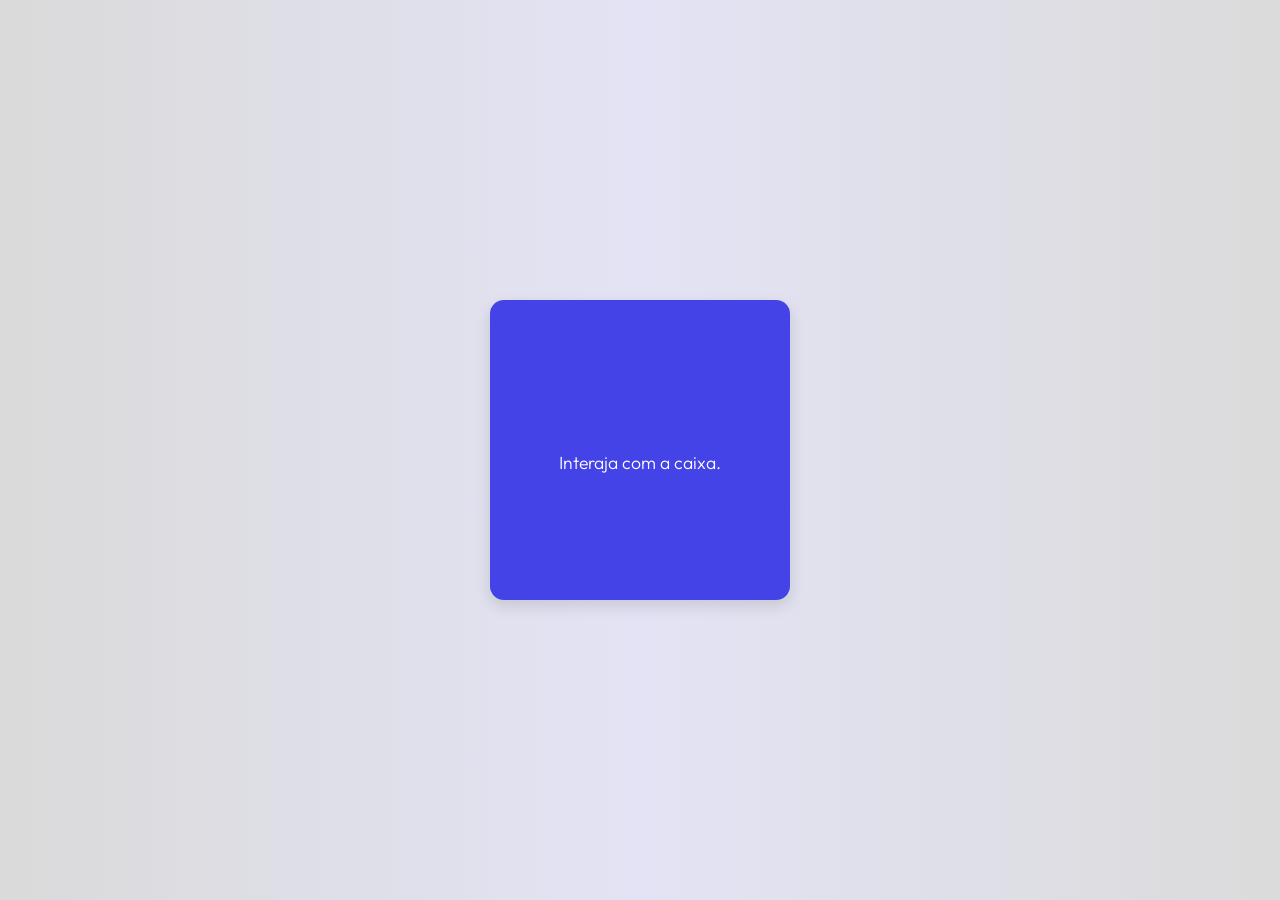
<file: aula-11-04/index.html>
<!DOCTYPE html>
<html lang="pt-br">
<head>
    <!-- Metas -->
    <meta charset="UTF-8">
    <meta http-equiv="X-UA-Compatible" content="IE=edge">
    <meta name="viewport" content="width=device-width, initial-scale=1.0">
    
    <!-- General -->
    <title>Events JavaScript</title>
    <link rel="stylesheet" href="style.css">
</head>
<body>
    <div>
        <p>Interaja com a caixa.</p>
    </div>


    <script>

        const div = document.querySelector('div');

        // Click Event
        const click = () => div.innerHTML = "<p>Você clicou.</p>";
        div.onclick = () => click();
        
        // Mouse Enter Event
        const mouseenter = () => {
            div.innerHTML = "<p>O mouse está dentro.</p>";
            div.style.backgroundColor = "green"
        };
        div.onmouseenter = () => mouseenter();

        // Mouse Out Event
        const mouseout = () => {
            div.innerHTML = "<p>O mouse está fora.</p>";
            div.style.backgroundColor = "rgb(67, 67, 231)"
        };
        div.onmouseout = () => mouseout();

    </script>
</body>
</html>
</file>
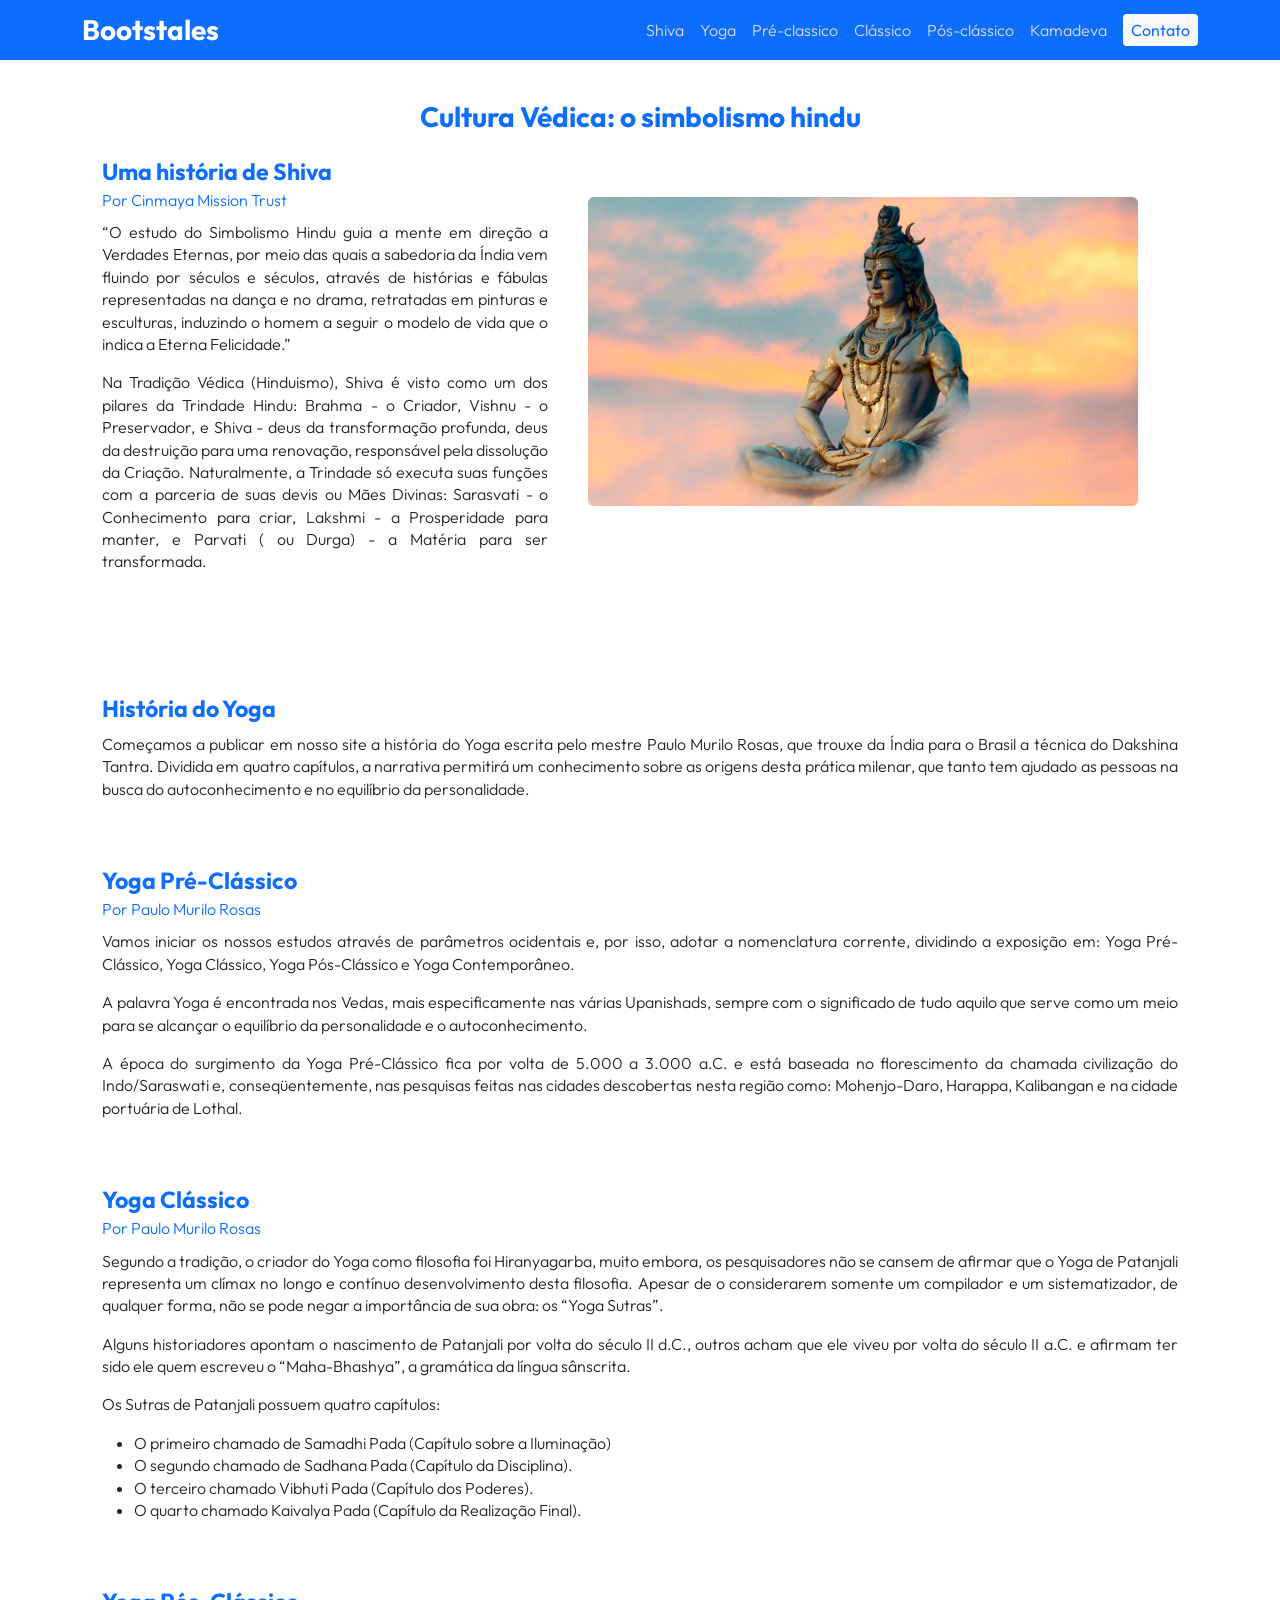
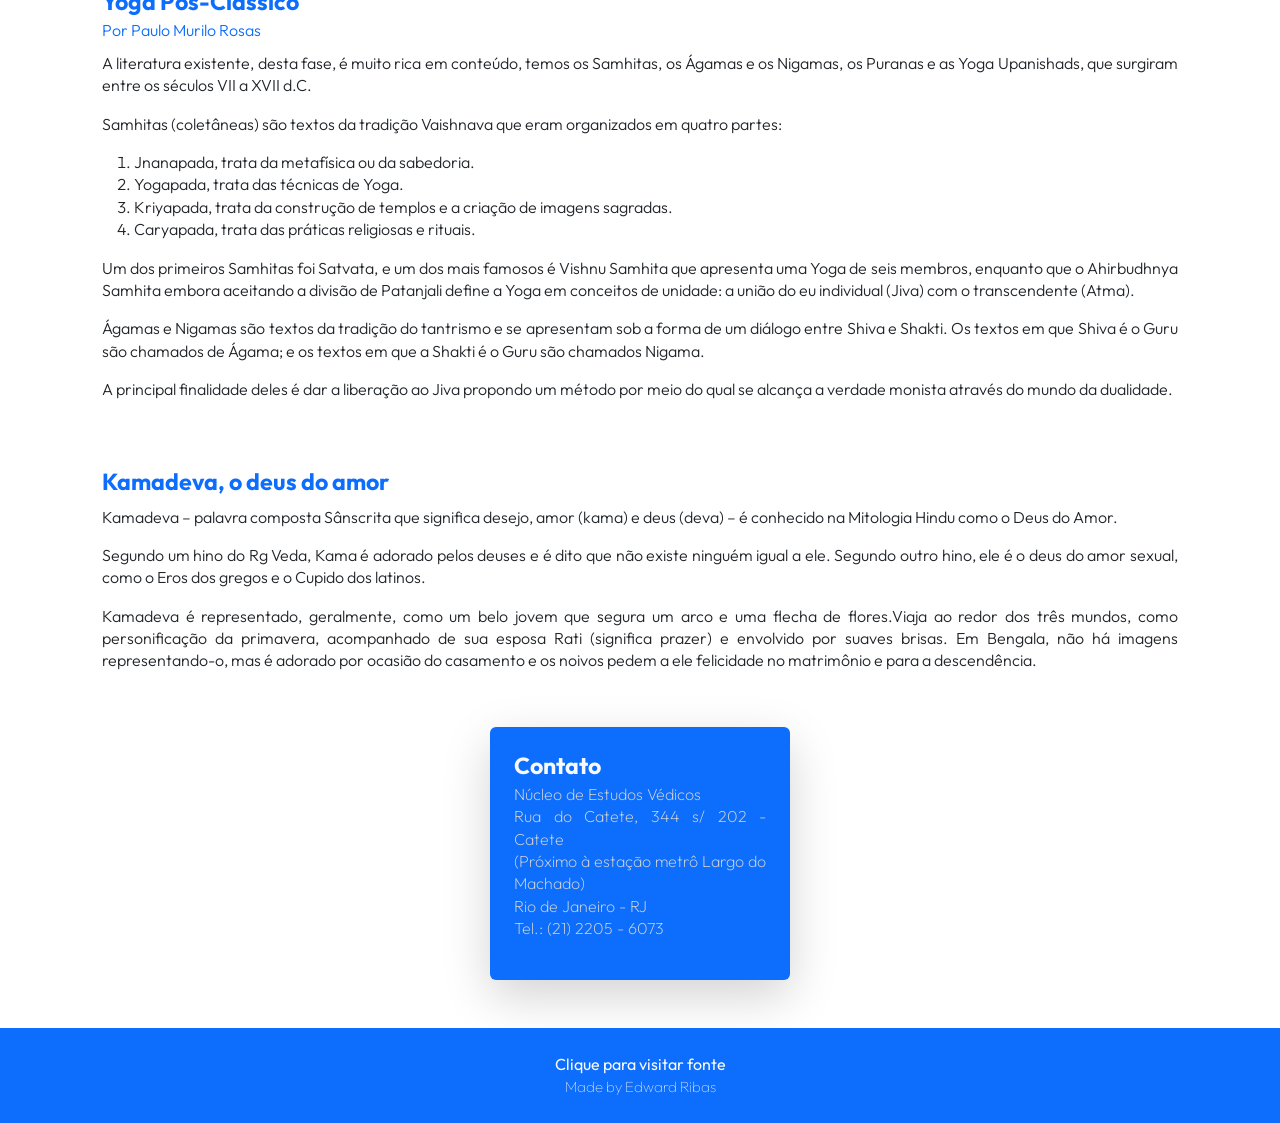
<file: 1-bimestre/bootstales/index.html>
<!DOCTYPE html>
<html lang="pt-br">
<head>
    <!-- Metas -->
    <meta charset="UTF-8">
    <meta http-equiv="X-UA-Compatible" content="IE=edge">
    <meta name="viewport" content="width=device-width, initial-scale=1.0">

    <!-- Links, Bootstrap and Title -->
    <link href="https://cdn.jsdelivr.net/npm/bootstrap@5.1.3/dist/css/bootstrap.min.css" rel="stylesheet" integrity="sha384-1BmE4kWBq78iYhFldvKuhfTAU6auU8tT94WrHftjDbrCEXSU1oBoqyl2QvZ6jIW3" crossorigin="anonymous">
    <link rel="stylesheet" href="assets/styles.css">
    <link rel="shortcut icon" href="assets/logo.png">
    <title>Bootstales - Yoga</title>
</head>
<body>
    <!-- Navbar -->
    <nav class="navbar fixed-top w-100 navbar-expand-lg navbar-dark bg-primary p-1">
        <div class="container">

            <a href="#" class="navbar-brand fw-bolder fs-3 text-white">Bootstales</a>
    
            <button class="navbar-toggler" type="button" data-bs-toggle="collapse" data-bs-target="#navContent" aria-controls="navContent" aria-expanded="false" aria-label="Toggle navigation">
                <span class="navbar-toggler-icon"></span>
            </button>
    
            <div class="collapse navbar-collapse justify-content-end align-items-center" id="navContent">
                <ul class="navbar-nav d-flex align-items-center gap-3">
                    <li class="nav-item">
                        <a href="#shiva" class="nav-link text-center m-0 p-0">Shiva</a>
                    </li>
                    <li class="nav-item">
                        <a href="#yoga" class="nav-link text-center m-0 p-0">Yoga</a>
                    </li>
                    <li class="nav-item">
                        <a href="#pre-yoga" class="nav-link text-center m-0 p-0">Pré-classico</a>
                    </li>
                    <li class="nav-item">
                        <a href="#classic-yoga" class="nav-link text-center m-0 p-0">Clássico</a>
                    </li>
                    <li class="nav-item">
                        <a href="#pos-yoga" class="nav-link text-center m-0 p-0">Pós-clássico</a>
                    </li>
                    <li class="nav-item">
                        <a href="#kamadeva" class="nav-link text-center m-0 p-0">Kamadeva</a>
                    </li>
                    <li class="nav-item">
                        <a href="#contact" class="contact-btn nav-link text-center btn bg-light text-primary fw-normal py-1 px-2">Contato</a>
                    </li>
                </ul>
            </div>
        </div>
    </nav>


    <div class="container-fluid hero">
        <div class="container">
            <h1 id="main-title" class="fw-bolder fs-3 text-center">Cultura Védica: o simbolismo hindu</h1>
            <!-- Uma história de Shiva -->
            <section id="shiva">
                <img src="assets/shiva.jpeg" class="shadow-md rounded" alt="Estátua de Shiva">
                <div class="title">
                    <h2>Uma história de Shiva</h2>
                    <p>Por Cinmaya Mission Trust</p>
                </div>
                <p>“O estudo do Simbolismo Hindu guia a mente em direção a Verdades Eternas, por meio das quais a sabedoria da Índia vem fluindo por séculos e séculos, através de histórias e fábulas representadas na dança e no drama, retratadas em pinturas e esculturas, induzindo o homem a seguir o modelo de vida que o indica a Eterna Felicidade.”</p>
                <p>Na Tradição Védica (Hinduismo), Shiva é visto como um dos pilares da Trindade Hindu: Brahma - o Criador, Vishnu - o Preservador, e Shiva - deus da transformação profunda, deus da destruição para uma renovação, responsável pela dissolução da Criação. Naturalmente, a Trindade só executa suas funções com a parceria de suas devis ou Mães Divinas: Sarasvati - o Conhecimento para criar, Lakshmi - a Prosperidade para manter, e Parvati ( ou Durga) - a Matéria para ser transformada.</p>
            </section>
        </div>
    </div>
    
    <div class="container">
        <!-- História do Yoga -->

        <section id="yoga">
            <div class="title">
                <h2>História do Yoga</h2>
            </div>
            <p>Começamos a publicar em nosso site a história do Yoga escrita pelo mestre Paulo Murilo Rosas, que trouxe da Índia para o Brasil a técnica do Dakshina Tantra. Dividida em quatro capítulos, a narrativa permitirá um conhecimento sobre as origens desta prática milenar, que tanto tem ajudado as pessoas na busca do autoconhecimento e no equilíbrio da personalidade. </p>
        </section>
        
        <!-- Yoga Pré-clássico -->
        <section id="pre-yoga">
            <div class="title">
                <h2>Yoga Pré-Clássico</h2>
                <p>Por Paulo Murilo Rosas</p>
            </div>
            <p>Vamos iniciar os nossos estudos através de parâmetros ocidentais e, por isso, adotar a nomenclatura corrente, dividindo a exposição em: Yoga Pré-Clássico, Yoga Clássico, Yoga Pós-Clássico e Yoga Contemporâneo.</p>
            <p>A palavra Yoga é encontrada nos Vedas, mais especificamente nas várias Upanishads, sempre com o significado de tudo aquilo que serve como um meio para se alcançar o equilíbrio da personalidade e o autoconhecimento.</p>
            <p>A época do surgimento da Yoga Pré-Clássico fica por volta de 5.000 a 3.000 a.C. e está baseada no florescimento da chamada civilização do Indo/Saraswati e, conseqüentemente, nas pesquisas feitas nas cidades descobertas nesta região como: Mohenjo-Daro, Harappa, Kalibangan e na cidade portuária de Lothal.</p>
            
        </section>
        
        <!-- Yoga Clássico -->
        <section id="classic-yoga">
            <div class="title">
                <h2>Yoga Clássico</h2>
                <p>Por Paulo Murilo Rosas</p>
            </div>
            <p>Segundo a tradição, o criador do Yoga como filosofia foi Hiranyagarba, muito embora, os pesquisadores não se cansem de afirmar que o Yoga de Patanjali representa um clímax no longo e contínuo desenvolvimento desta filosofia. Apesar de o considerarem somente um compilador e um sistematizador, de qualquer forma, não se pode negar a importância de sua obra: os “Yoga Sutras”. </p>
            <p>Alguns historiadores apontam o nascimento de Patanjali por volta do século II d.C., outros acham que ele viveu por volta do século II a.C. e afirmam ter sido ele quem escreveu o “Maha-Bhashya”, a gramática da língua sânscrita.</p>
            <p>Os Sutras de Patanjali possuem quatro capítulos:</p>

            <ul>
                <li>O primeiro chamado de Samadhi Pada (Capítulo sobre a Iluminação)</li>
                <li>O segundo chamado de Sadhana Pada (Capítulo da Disciplina).</li>
                <li>O terceiro chamado Vibhuti Pada (Capítulo dos Poderes).</li>
                <li>O quarto chamado Kaivalya Pada (Capítulo da Realização Final).</li>
            </ul>
        </section>
        
        <!-- Yoga Pós-clássico -->
        <section id="pos-yoga">
            <div class="title">
                <h2>Yoga Pós-Clássico</h2>
                <p>Por Paulo Murilo Rosas</p>
            </div>
            <p>A literatura existente, desta fase, é muito rica em conteúdo, temos os Samhitas, os Ágamas e os Nigamas, os Puranas e as Yoga Upanishads, que surgiram entre os séculos VII a XVII d.C.</p>
            <p>Samhitas (coletâneas) são textos da tradição Vaishnava que eram organizados em quatro partes:</p>
            
            <ol>
                <li>Jnanapada, trata da metafísica ou da sabedoria.</li>
                <li>Yogapada, trata das técnicas de Yoga.</li>
                <li>Kriyapada, trata da construção de templos e a criação de imagens sagradas.</li>
                <li>Caryapada, trata das práticas religiosas e rituais.</li>
            </ol>

            <p>Um dos primeiros Samhitas foi Satvata, e um dos mais famosos é Vishnu Samhita que apresenta uma Yoga de seis membros, enquanto que o Ahirbudhnya Samhita embora aceitando a divisão de Patanjali define a Yoga em conceitos de unidade: a união do eu individual (Jiva) com o transcendente (Atma). </p>
            <p>Ágamas e Nigamas são textos da tradição do tantrismo e se apresentam sob a forma de um diálogo entre Shiva e Shakti. Os textos em que Shiva é o Guru são chamados de Ágama; e os textos em que a Shakti é o Guru são chamados Nigama.</p>
            <p>A principal finalidade deles é dar a liberação ao Jiva propondo um método por meio do qual se alcança a verdade monista através do mundo da dualidade. </p>
        </section>
        
        <!-- KAMADEVA, o deus do amor -->
        <section id="kamadeva" class="mb-5">
            <div class="title">
                <h2>Kamadeva, o deus do amor</h2>
            </div>
            <p>Kamadeva – palavra composta Sânscrita que significa desejo, amor (kama) e deus (deva) – é conhecido na Mitologia Hindu como o Deus do Amor.</p>
            <p>Segundo um hino do Rg Veda, Kama é adorado pelos deuses e é dito que não existe ninguém igual a ele. Segundo outro hino, ele é o deus do amor sexual, como o Eros dos gregos e o Cupido dos latinos.</p>
            <p>Kamadeva é representado, geralmente, como um belo jovem que segura um arco e uma flecha de flores.Viaja ao redor dos três mundos, como personificação da primavera, acompanhado de sua esposa Rati (significa prazer) e envolvido por suaves brisas. Em Bengala, não há imagens representando-o, mas é adorado por ocasião do casamento e os noivos pedem a ele felicidade no matrimônio e para a descendência.</p>
        </section>
        
        <!-- Contato -->
        <section id="contact" class="p-4 h-25 rounded shadow-lg bg-primary mx-auto my-4">
            <h2 class="text-light">Contato</h2>
            <address class="text-light text-start fw-lighter fs-6">
                <p class="p-0 m-0">Núcleo de Estudos Védicos</p>
                <p class="p-0 m-0">Rua do Catete, 344 s/ 202 - Catete</p>
                <p class="p-0 m-0">(Próximo à estação metrô Largo do Machado)</p>
                <p class="p-0 m-0">Rio de Janeiro - RJ</p>
                <p class="p-0 m-0">Tel.: (21) 2205 - 6073</p>
            </address>
            
        </section>
        
    </div>

    <footer class="bg-primary p-4 text-light text-center mt-5">
        <a href="http://www.ioga.org.br" target="_blank" class="link-light fw-normal fs-6">Clique para visitar fonte</a>
        <a href="https://edwardribas.github.io" target="_blank" class="d-block link-light fw-lighter">Made by Edward Ribas</a>
    </footer>


    <script src="https://cdn.jsdelivr.net/npm/bootstrap@5.1.3/dist/js/bootstrap.bundle.min.js" integrity="sha384-ka7Sk0Gln4gmtz2MlQnikT1wXgYsOg+OMhuP+IlRH9sENBO0LRn5q+8nbTov4+1p" crossorigin="anonymous"></script>
</body>
</html>
</file>
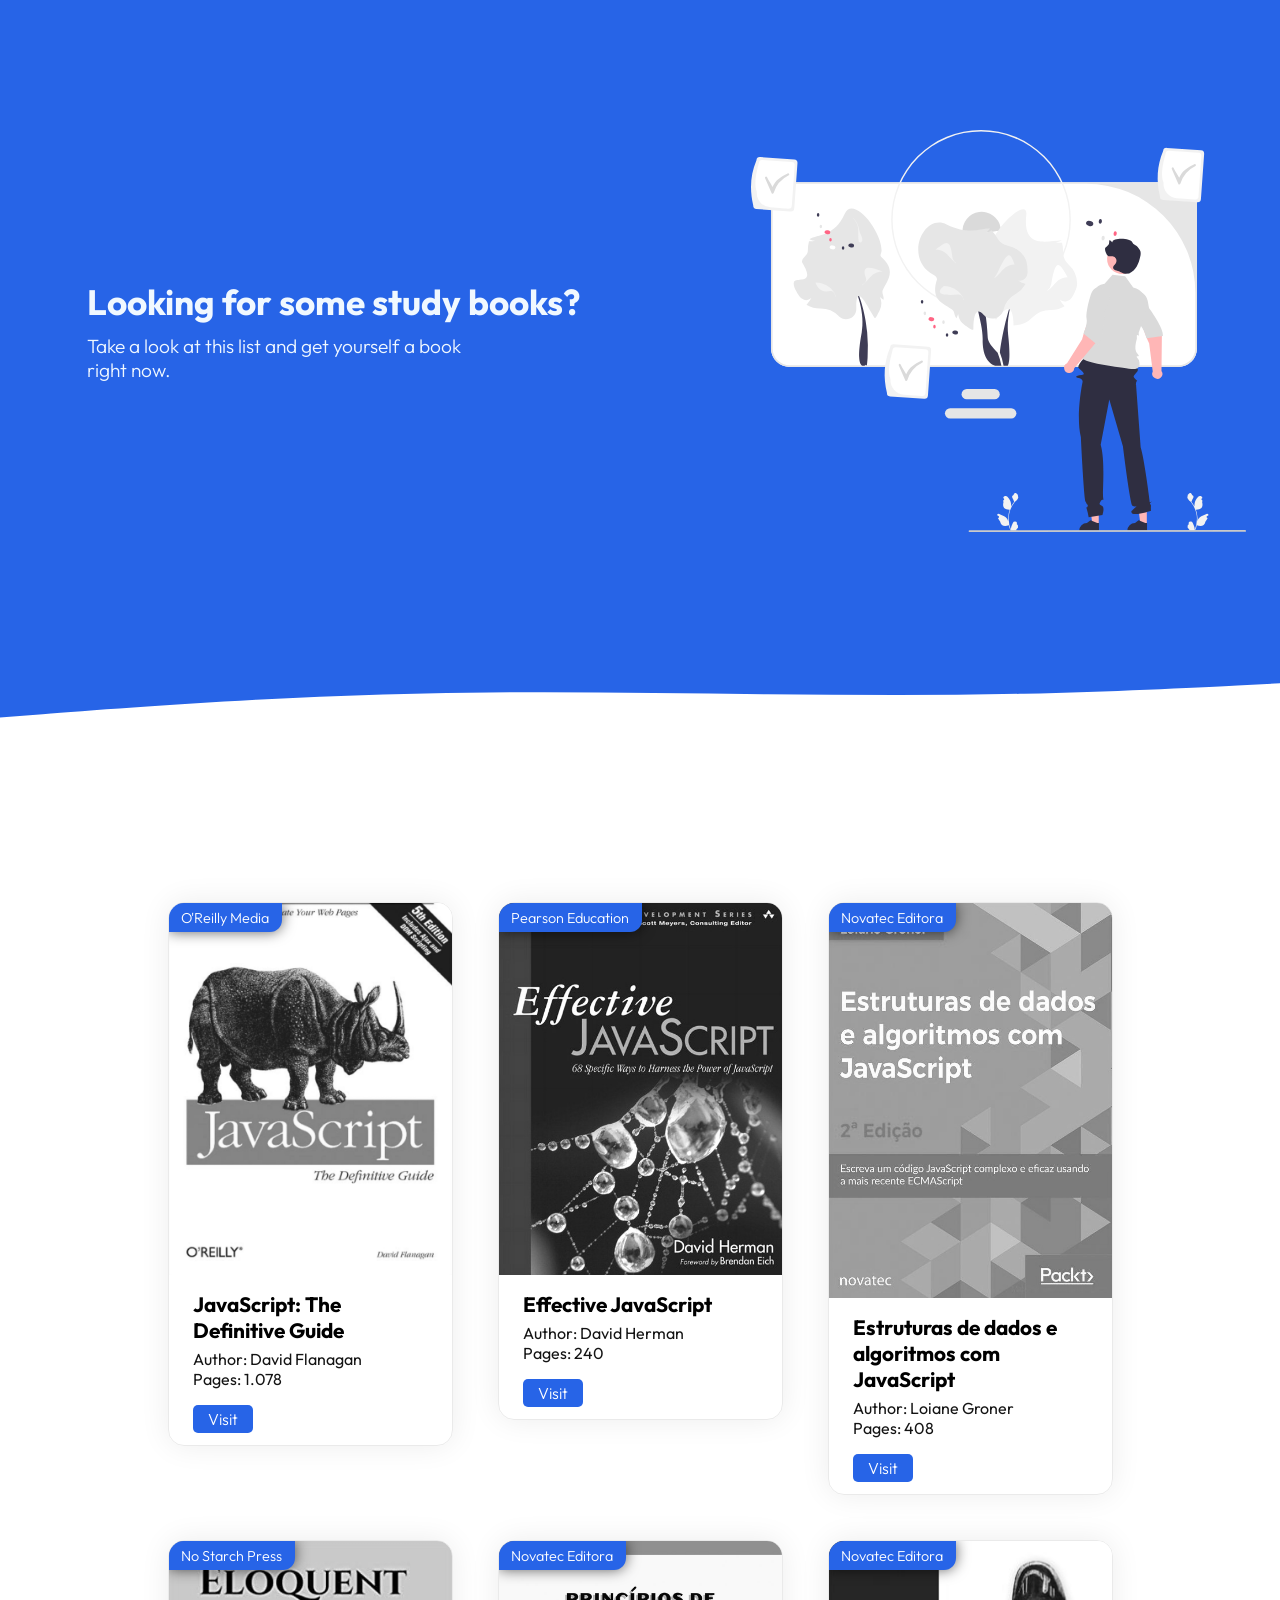
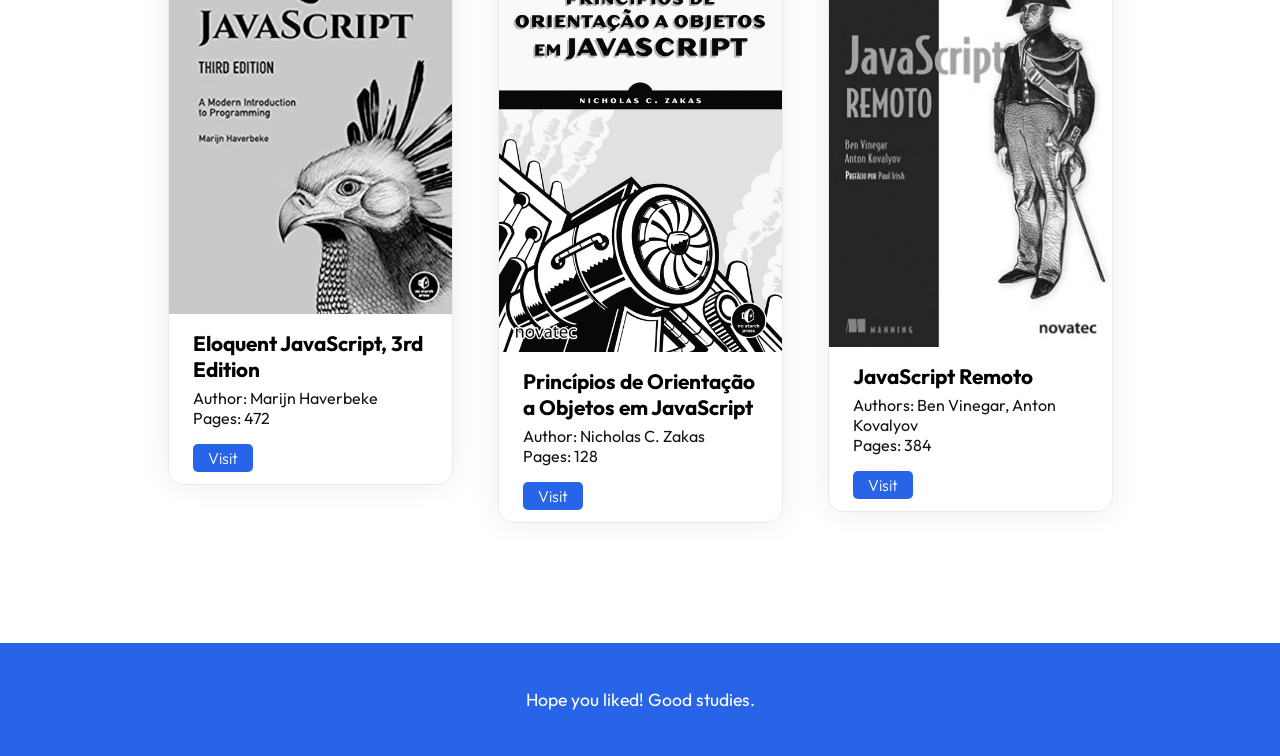
<file: 1-bimestre/teste-diagnostico/index.html>
<!DOCTYPE html>
<html lang="en-us">
<head>
	<!-- Metas -->
	<meta charset="UTF-8">
	<meta http-equiv="X-UA-Compatible" content="IE=edge">
	<meta name="viewport" content="width=device-width, initial-scale=1.0">
	
	<!-- Links and Titles -->
    <link rel="stylesheet" href="assets/style.css">
	<title>Photos Gallery</title>

    <base target="_blank">
</head>
<body>
    <!-- Hero -->
    <div class="hero">
        <div class="text-side">
            <h1>Looking for some study books?</h1>
            <p>Take a look at this list and get yourself a book right now.</p>
        </div>
        <div class="image-side">
            <img src="assets/img/picture.svg" alt="Man looking a picture.">
        </div>
    </div>
    <div class="waves"></div>

    <div class="container">
        <!-- Album -->
        <div class="album">
            <!-- First Book -->
            <div class="book">
                <div class="book-image">
                    <img src="assets/img/capas/1.jpg" alt="First book image">
                    <span>O'Reilly Media</span>
                </div>
                <div class="book-desc">
                    <h3>JavaScript: The Definitive Guide</h3>
                    <p>Author: David Flanagan</p>
                    <p>Pages: 1.078</p>
                    <a href="https://www.google.com.br/books/edition/JavaScript/4RChxt67lvwC?hl=pt-BR&gbpv=0">Visit</a>
                </div>
            </div>

            <!-- Second Book -->
            <div class="book">
                <div class="book-image">
                    <img src="assets/img/capas/2.jpeg" alt="Second book image">
                    <span>Pearson Education</span>
                </div>
                <div class="book-desc">
                    <h3>Effective JavaScript</h3>
                    <p>Author: David Herman</p>
                    <p>Pages: 240</p>
                    <a href="https://www.google.com.br/books/edition/Effective_JavaScript/nBuA0hmspdMC?hl=pt-BR&gbpv=0">Visit</a>
                </div>
            </div>

            <!-- Third Book -->
            <div class="book">
                <div class="book-image">
                    <img src="assets/img/capas/3.jpeg" alt="Third book image">
                    <span>Novatec Editora</span>
                </div>
                <div class="book-desc">
                    <h3>Estruturas de dados e algoritmos com JavaScript</h3>
                    <p>Author: Loiane Groner</p>
                    <p>Pages: 408</p>
                    <a href="https://www.google.com.br/books/edition/Estruturas_de_dados_e_algoritmos_com_Jav/n46KDwAAQBAJ?hl=pt-BR&gbpv=0">Visit</a>
                </div>
            </div>

            <!-- Fourth Book -->
            <div class="book">
                <div class="book-image">
                    <img src="assets/img/capas/4.jpeg" alt="Fourth book image">
                    <span>No Starch Press</span>
                </div>
                <div class="book-desc">
                    <h3>Eloquent JavaScript, 3rd Edition</h3>
                    <p>Author: Marijn Haverbeke</p>
                    <p>Pages: 472</p>
                    <a href="https://www.google.com.br/books/edition/Eloquent_JavaScript_3rd_Edition/p1v6DwAAQBAJ?hl=pt-BR&gbpv=0">Visit</a>
                </div>
            </div>

            <!-- Fifth Book -->
            <div class="book">
                <div class="book-image">
                    <img src="assets/img/capas/5.jpeg" alt="Fifth book image">
                    <span>Novatec Editora</span>
                </div>
                <div class="book-desc">
                    <h3>Princípios de Orientação a Objetos em JavaScript</h3>
                    <p>Author: Nicholas C. Zakas</p>
                    <p>Pages: 128</p>
                    <a href="https://www.google.com.br/books/edition/Princ%C3%ADpios_de_Orienta%C3%A7%C3%A3o_a_Objetos_em/OfooDwAAQBAJ?hl=pt-BR&gbpv=0">Visit</a>
                </div>
            </div>

            <!-- Sixth Book -->
            <div class="book">
                <div class="book-image">
                    <img src="assets/img/capas/6.jpeg" alt="Sixth book image">
                    <span>Novatec Editora</span>
                </div>
                <div class="book-desc">
                    <h3>JavaScript Remoto</h3>
                    <p>Authors: Ben Vinegar, Anton Kovalyov</p>
                    <p>Pages: 384</p>
                    <a href="https://www.google.com.br/books/edition/JavaScript_Remoto/Zi9lDQAAQBAJ?hl=pt-BR&gbpv=0">Visit</a>
                </div>
            </div>
        </div>
    </div>

    <!-- Footer -->
    <footer>
        Hope you liked! Good studies.
    </footer>
</body>
</html>
</file>
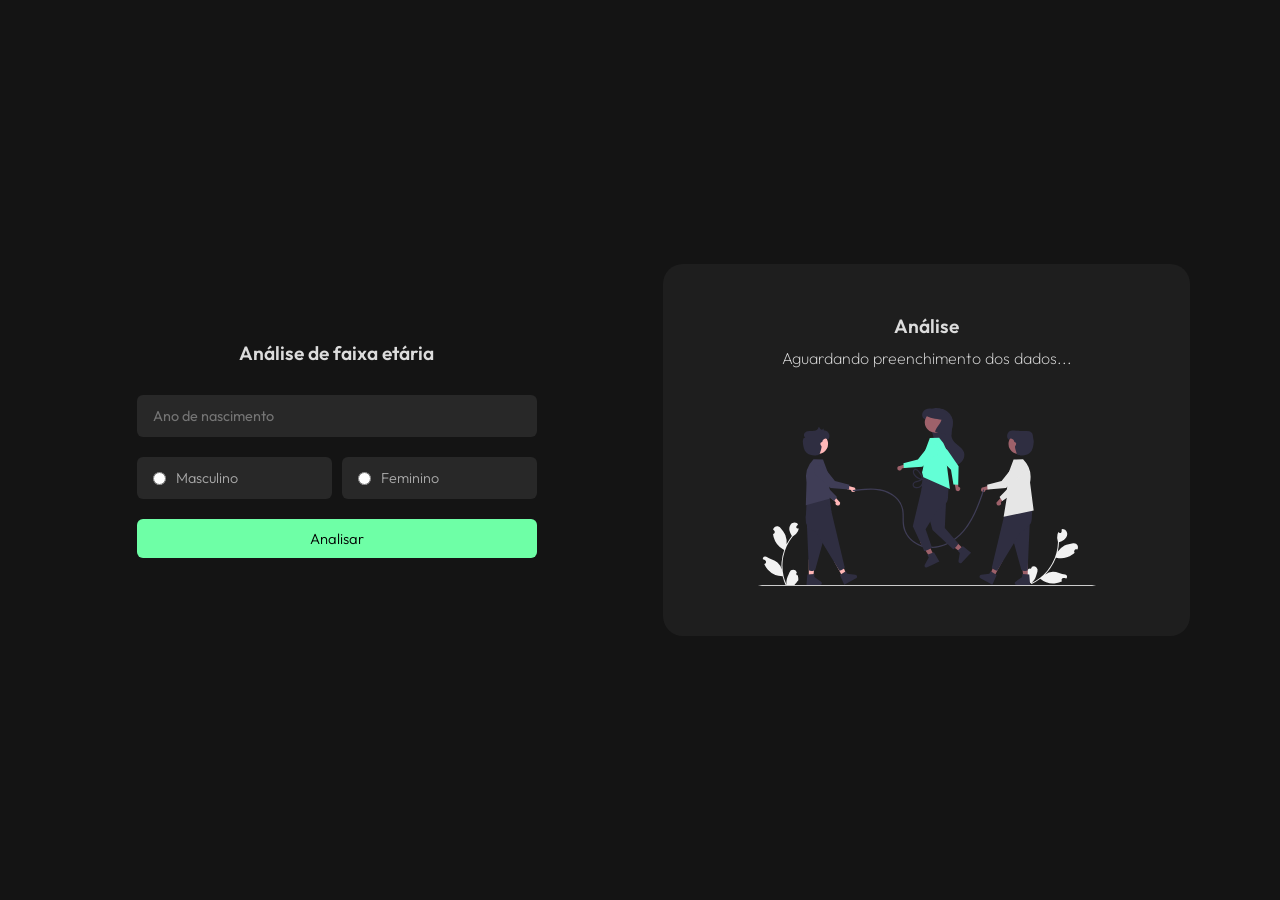
<file: 2-bimestre/aula-30-05/index.html>
<!DOCTYPE html>
<html lang="en">
<head>
    <!-- Metas -->
    <meta charset="UTF-8">
    <meta http-equiv="X-UA-Compatible" content="IE=edge">
    <meta name="viewport" content="width=device-width, initial-scale=1.0">
    
    <!-- General -->
    <title>Desafio IW - 30-05</title>
    <link rel="stylesheet" href="./style.css">
</head>
<body>
    <!-- Main Container -->
    <main>
        <!-- Form -->
        <div class="form">
            <h1>Análise de faixa etária</h1>
    
            <form>
                <input id="ano" type="number" placeholder="Ano de nascimento">
    
                <fieldset id="genero">
                    
                    <label for="masculino">
                        <input type="radio" name="gender" id="masculino" value="masc">
                        Masculino
                    </label>
                    
                    <label for="feminino">
                        <input type="radio" name="gender" id="feminino" value="fem">
                        Feminino
                    </label>
                </fieldset>
    
                <button>Analisar</button>
            </form>
        </div>
        
        <!-- Output -->
        <div class="output">
            <h2>Análise</h2>
            <p>Aguardando preenchimento dos dados...</p>
            <figure>
                <img src="./img/children.svg" alt="Children playing.">
            </figure>
        </div>
    </main>

    <!-- Application -->
    <script src="./app.js"></script>
</body>
</html>
</file>
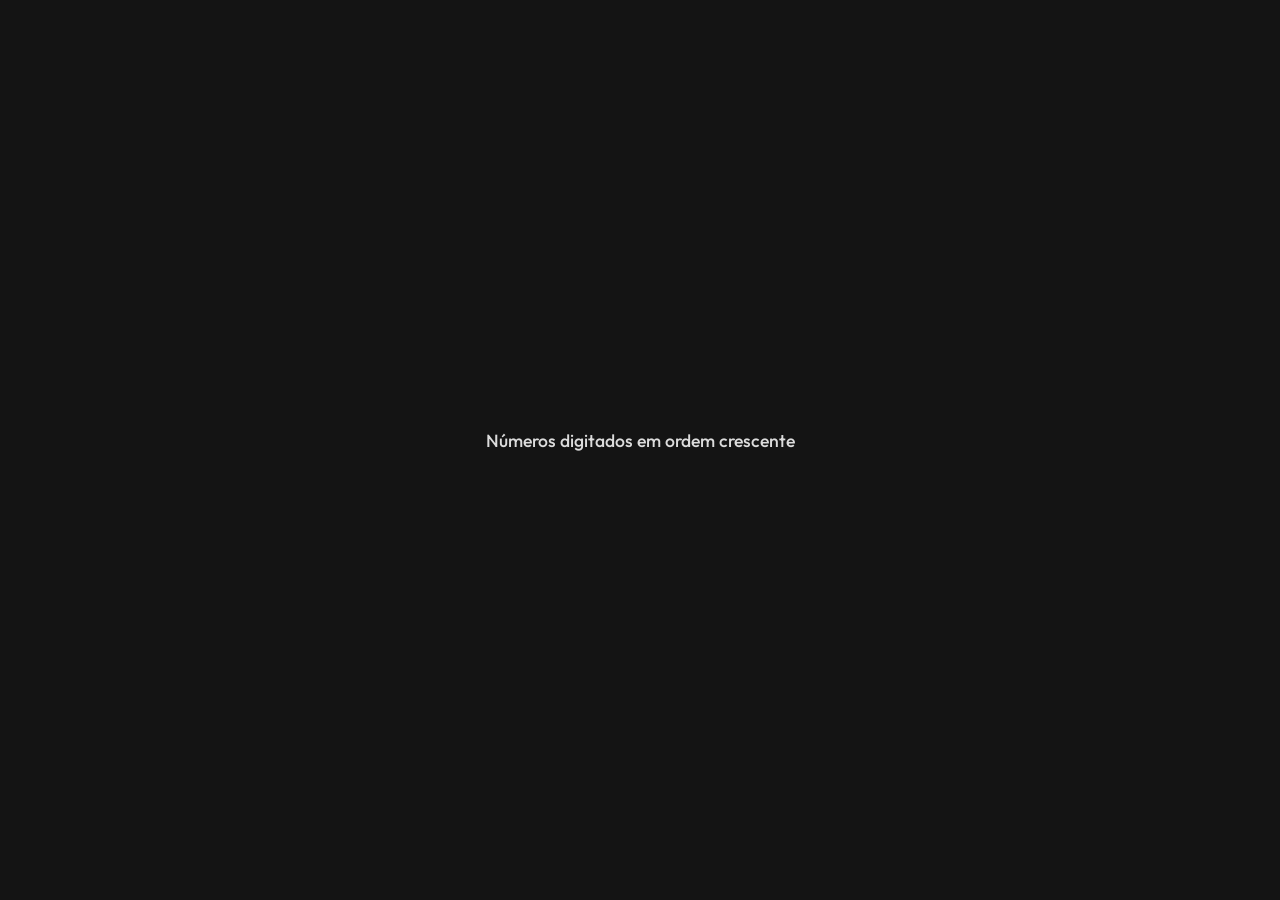
<file: 2-bimestre/aula-16-05/exercicio1/index.html>
<!DOCTYPE html>
<html lang="pt-br">
<head>
    <!-- Metas -->
    <meta charset="UTF-8">
    <meta http-equiv="X-UA-Compatible" content="IE=edge">
    <meta name="viewport" content="width=device-width, initial-scale=1.0">
    
    <!-- General -->
    <title>IW - Exercício 1</title>
    <link rel="stylesheet" href="../style.css">
</head>
<body>
    <!-- 
        1. Crie um programa que solicite ao usuário quantos números ele deseja guardar. 
        Em seguida solicite os números para o usuário e armazene-os em um vetor. 
        Mostre os números ordenados de forma crescente.
    -->

    <h1>Números digitados em ordem crescente</h1>
    <p data-js="output"></p>

    <!-- Script -->
    <script src="./app.js"></script>
</body>
</html>
</file>
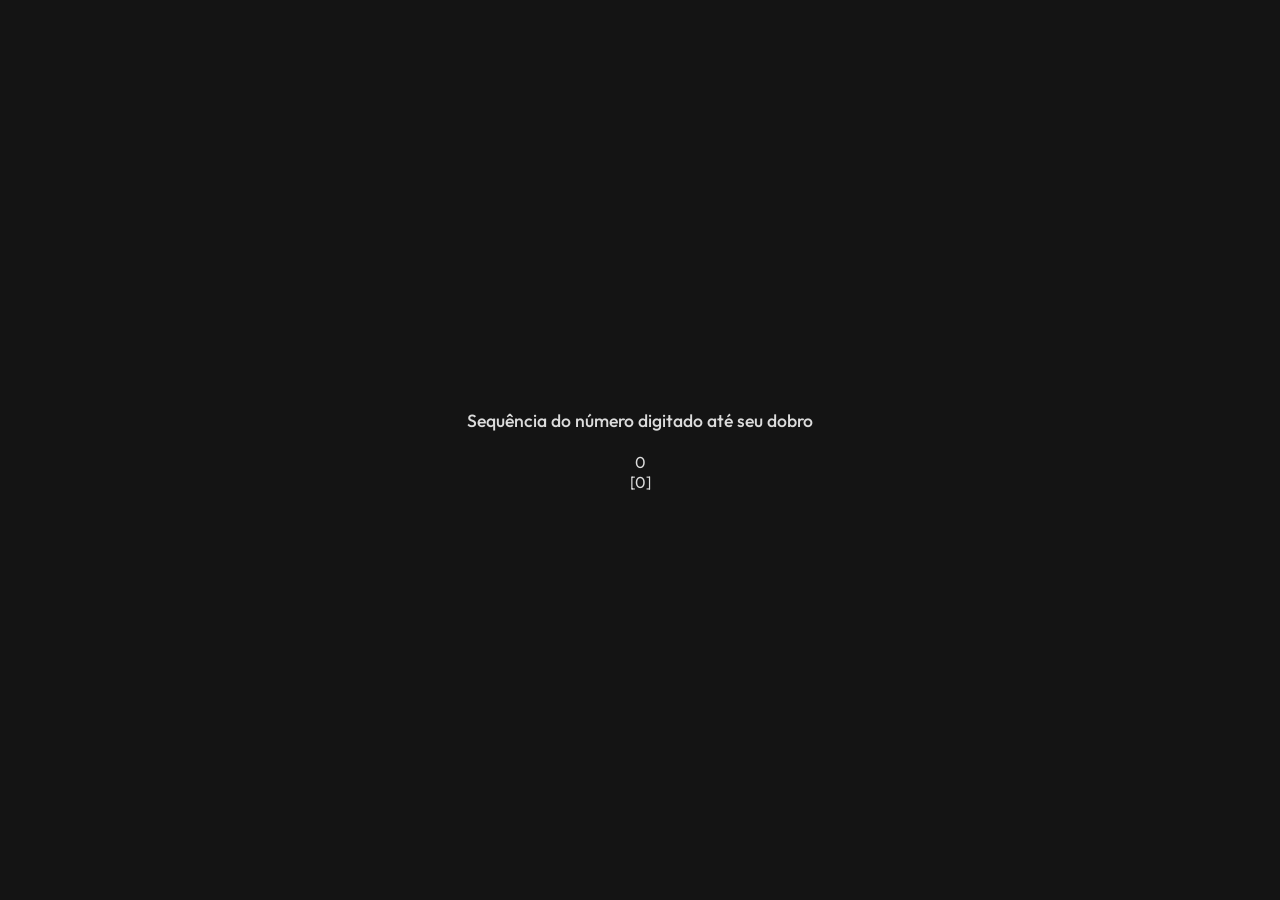
<file: 2-bimestre/aula-16-05/exercicio2/index.html>
<!DOCTYPE html>
<html lang="pt-br">
<head>
    <!-- Metas -->
    <meta charset="UTF-8">
    <meta http-equiv="X-UA-Compatible" content="IE=edge">
    <meta name="viewport" content="width=device-width, initial-scale=1.0">
    
    <!-- General -->
    <title>IW - Exercício 2</title>
    <link rel="stylesheet" href="../style.css">
</head>
<body>
    <!-- 
        2. Crie um programa que solicite um número inteiro para o usuário. 
        O programa deve criar um vetor que comece pelo número informado pelo 
        usuário e vá adicionando as próximas posições deste vetor o incremento 
        de um em um até que o último número armazenado neste vetor seja o dobro 
        do número digitado.

    -->

    <h1>Sequência do número digitado até seu dobro</h1>
    <p data-js="output"></p>

    <!-- Script -->
    <script src="./app.js"></script>
</body>
</html>
</file>
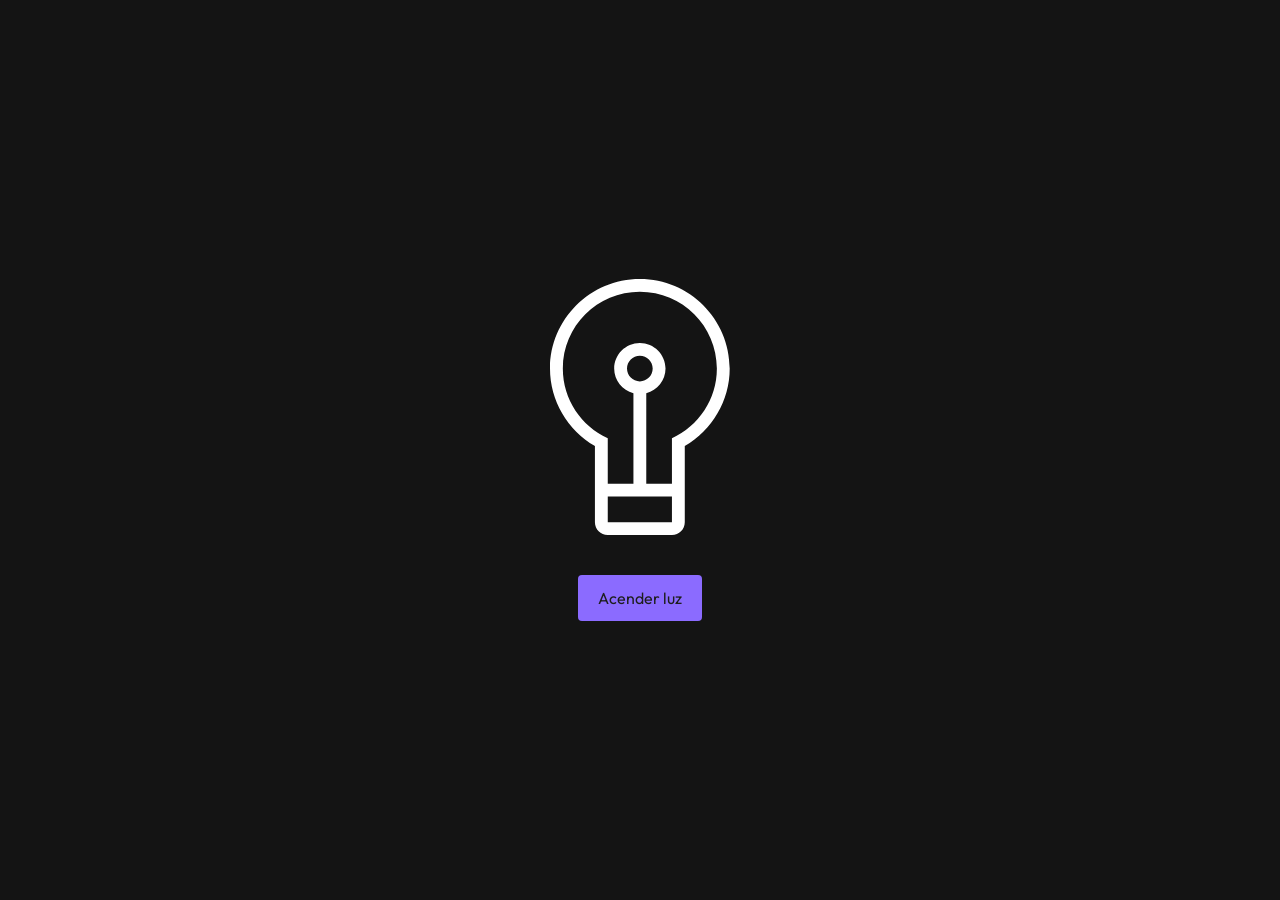
<file: 2-bimestre/aula-23-05/lampada/index.html>
<!DOCTYPE html>
<html lang="pt-br">
<head>
    <!-- Metas -->
    <meta charset="UTF-8">
    <meta http-equiv="X-UA-Compatible" content="IE=edge">
    <meta name="viewport" content="width=device-width, initial-scale=1.0">
    
    <!-- General -->
    <title>Lâmpada</title>
    <link rel="stylesheet" href="../style.css">
</head>
<body>
    <!-- Application -->
    <main>
        <figure>
            <img src="./img/apagada.svg">
        </figure>

        <button>Acender luz</button>
    </main>

    <!-- Script -->
    <script src="./app.js"></script>
</body>
</html>
</file>
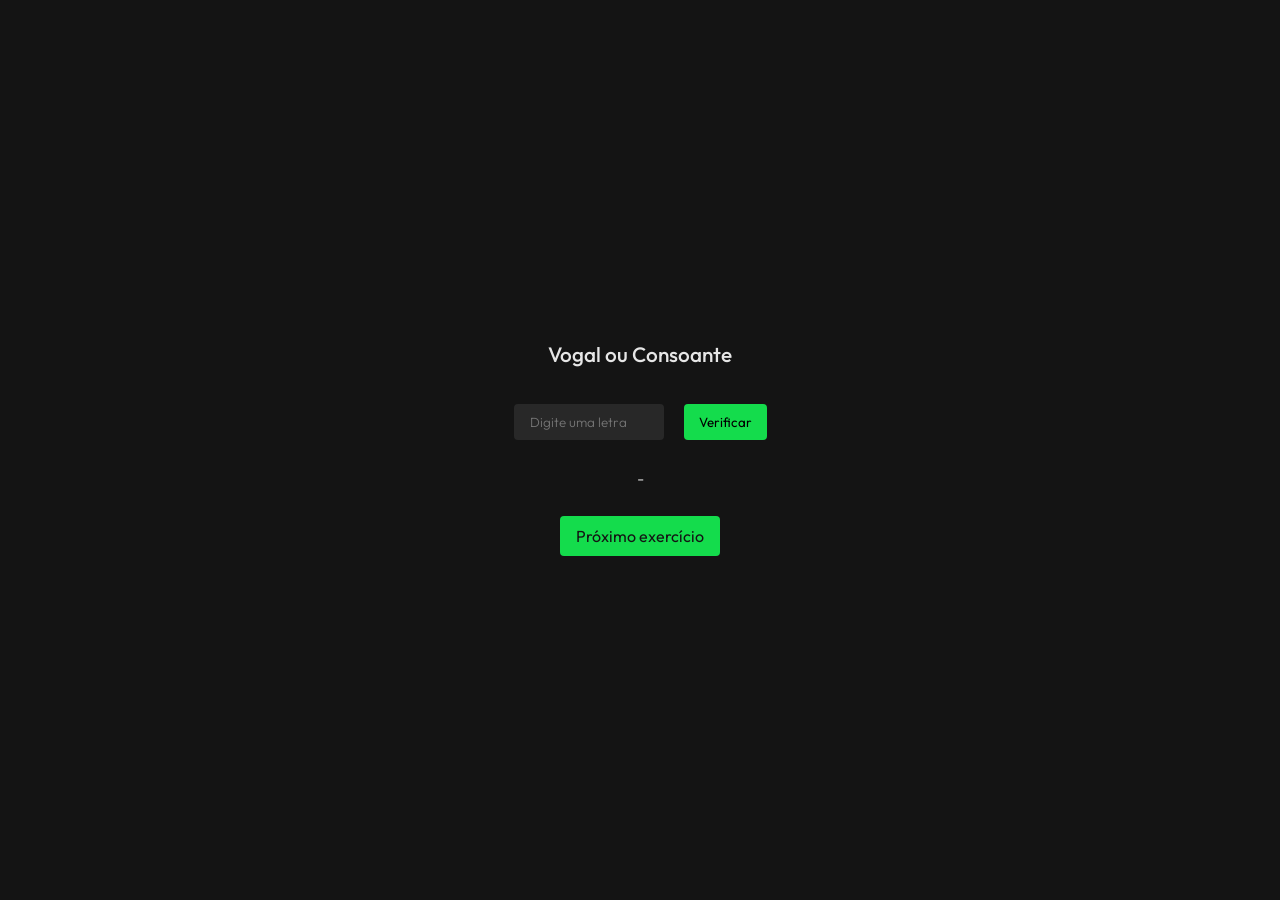
<file: 2-bimestre/aula-02-05/condicionais/ex1/index.html>
<!DOCTYPE html>
<html lang="pt-br">
<head>
    <!-- Metas -->
    <meta charset="UTF-8">
    <meta http-equiv="X-UA-Compatible" content="IE=edge">
    <meta name="viewport" content="width=device-width, initial-scale=1.0">
    
    <!-- General -->
    <title>Ex. 1 - Condicionais</title>
    <link rel="stylesheet" href="../style.css">
</head>
<body>
    <h1>Vogal ou Consoante</h1>

    <form class="f1">
        <input type="text" placeholder="Digite uma letra" maxlength="1" autofocus>
        <button>Verificar</button>
    </form>

    <!-- Result -->
    <p>-</p>

    <!-- Links -->
    <div class="links">
        <a href="../ex2/index.html">Próximo exercício</a>
    </div>

    <!-- Script -->
    <script src="./app.js"></script>
</body>
</html>
</file>
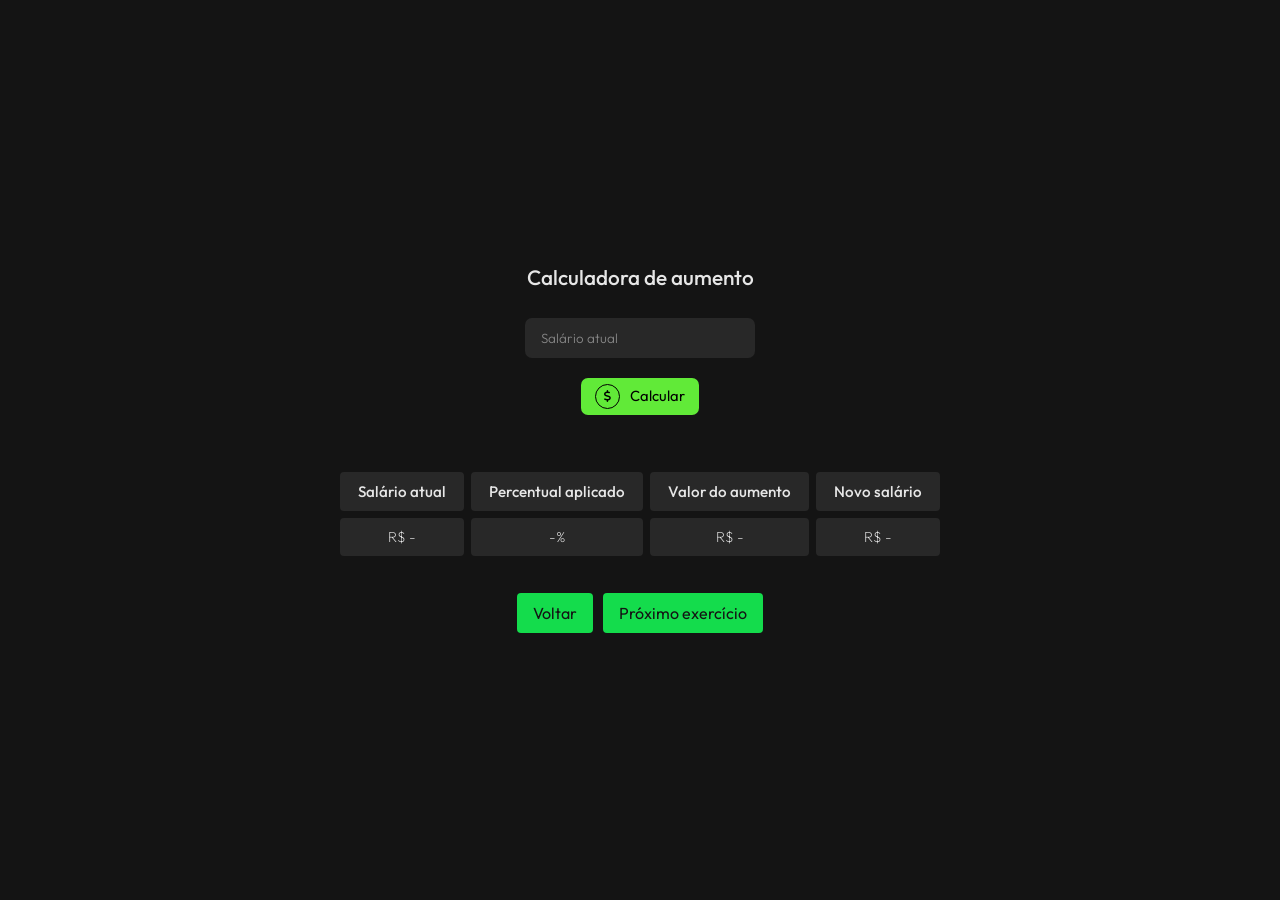
<file: 2-bimestre/aula-02-05/condicionais/ex2/index.html>
<!DOCTYPE html>
<html lang="pt-br">
<head>
    <!-- Metas -->
    <meta charset="UTF-8">
    <meta http-equiv="X-UA-Compatible" content="IE=edge">
    <meta name="viewport" content="width=device-width, initial-scale=1.0">
    
    <!-- General -->
    <title>Ex. 2 - Condicionais</title>
    <link rel="stylesheet" href="../style.css">
    <link rel="stylesheet" href="https://cdnjs.cloudflare.com/ajax/libs/font-awesome/6.1.1/css/all.min.css" integrity="sha512-KfkfwYDsLkIlwQp6LFnl8zNdLGxu9YAA1QvwINks4PhcElQSvqcyVLLD9aMhXd13uQjoXtEKNosOWaZqXgel0g==" crossorigin="anonymous" referrerpolicy="no-referrer" />
</head>
<body>
    <h1>Calculadora de aumento</h1>
    
    <!-- Formulário -->
    <form class="f2">
        <input type="number" step="0.1" placeholder="Salário atual" autofocus>
        <button><i class="fa-solid fa-dollar-sign"></i> Calcular</button>
    </form>

    <!-- Tabela de Valores -->
    <table class="t2">
        <tr>
            <th>Salário atual</th>
            <th>Percentual aplicado</th>
            <th>Valor do aumento</th>
            <th>Novo salário</th>
        </tr>
        <tr>
            <td>R$ <span id="salario_antigo">-</span></td>
            <td><span id="percentual">-</span>%</td>
            <td>R$ <span id="valor_aumento">-</span></td>
            <td>R$ <span id="salario_novo">-</span></td>
        </tr>
    </table>

    <!-- Links -->
    <div class="links">
        <a href="../ex1/index.html">Voltar</a>
        <a href="../ex3/index.html">Próximo exercício</a>
    </div>

    <!-- Script -->
    <script src="./app.js"></script>
</body>
</html>
</file>
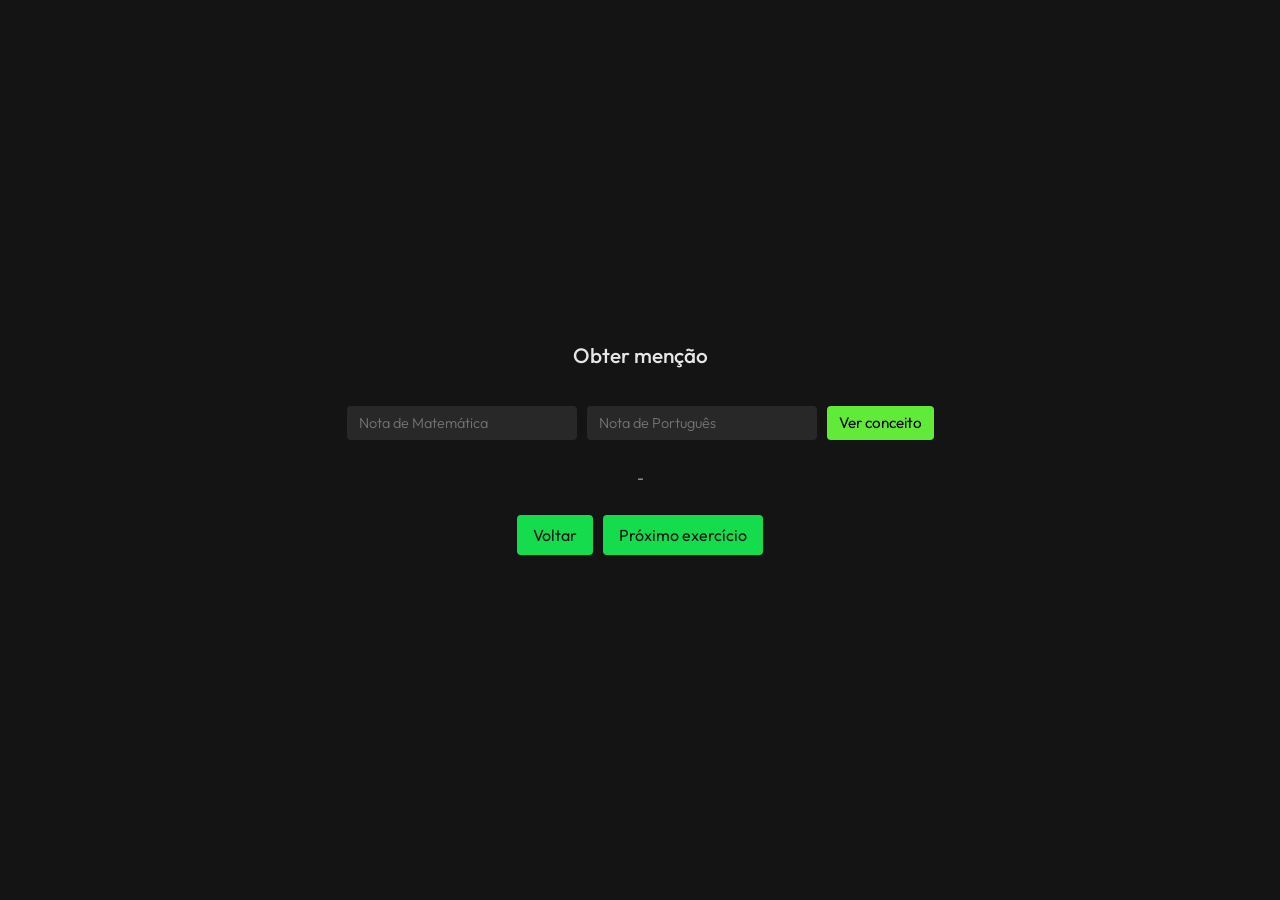
<file: 2-bimestre/aula-02-05/condicionais/ex3/index.html>
<!DOCTYPE html>
<html lang="pt-br">
<head>
    <!-- Metas -->
    <meta charset="UTF-8">
    <meta http-equiv="X-UA-Compatible" content="IE=edge">
    <meta name="viewport" content="width=device-width, initial-scale=1.0">
    
    <!-- General -->
    <title>Ex. 3 - Condicionais</title>
    <link rel="stylesheet" href="../style.css">
</head>
<body>
    <h1>Obter menção</h1>

    <form class="f3">
        <input type="number" step="0.1" placeholder="Nota de Matemática" autofocus>
        <input type="number" step="0.1" placeholder="Nota de Português">
        <button>Ver conceito</button>
    </form>

    <p class="result">-</p>

    <!-- Links -->
    <div class="links">
        <a href="../ex2/index.html">Voltar</a>
        <a href="../ex4/index.html">Próximo exercício</a>
    </div>

    <!-- Script -->
    <script src="./app.js"></script>
</body>
</html>
</file>
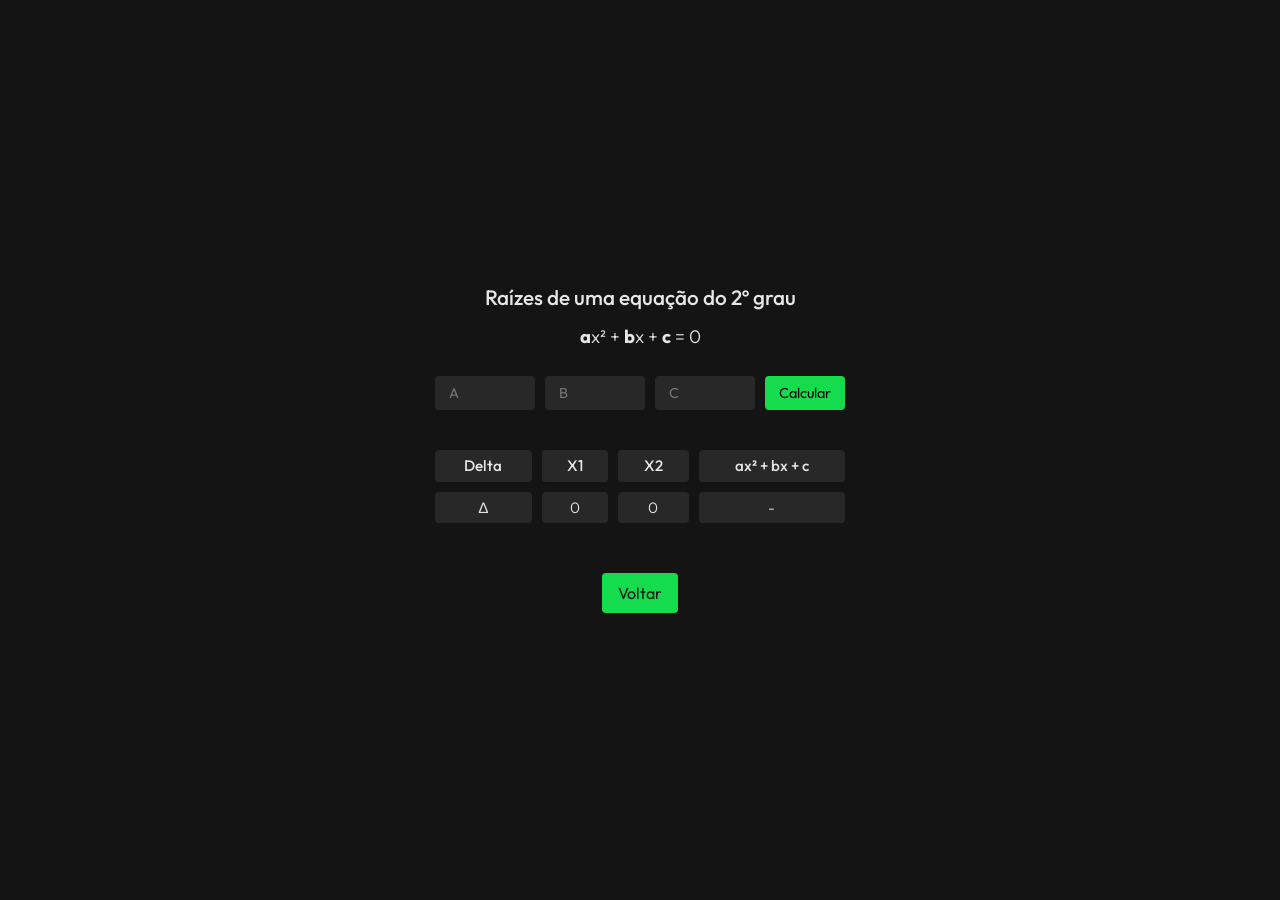
<file: 2-bimestre/aula-02-05/condicionais/ex4/index.html>
<!DOCTYPE html>
<html lang="pt-br">
<head>
    <!-- Metas -->
    <meta charset="UTF-8">
    <meta http-equiv="X-UA-Compatible" content="IE=edge">
    <meta name="viewport" content="width=device-width, initial-scale=1.0">
    
    <!-- General -->
    <title>Ex. 4 - Condicionais</title>
    <link rel="stylesheet" href="../style.css">
</head>
<body>
    <h1>Raízes de uma equação do 2º grau</h1>
    <p class="f4-p"><b>a</b>x² + <b>b</b>x + <b>c</b> = 0</p>

    <form class="f4">
        <input type="number" step="0.1" placeholder="A" autofocus>
        <input type="number" step="0.1" placeholder="B">
        <input type="number" step="0.1" placeholder="C">
        <button>Calcular</button>
    </form>

    <!-- Saída -->
    <table class="t4">
        <tr>
            <th>Delta</th>
            <th>X1</th>
            <th>X2</th>
            <th><span id="a">a</span>x² + <span id="b">b</span>x + <span id="c">c</span></th>
        </tr>
        <tr>
            <td><span id="delta">∆</span></td>
            <td><span id="x1">0</span></td>
            <td><span id="x2">0</span></td>
            <td><span id="expressao">-</span></td>
        </tr>
        <tr>

        </tr>
    </table>

    <!-- Links -->
    <div class="links">
        <a href="../ex3/index.html">Voltar</a>
    </div>

    <!-- Script -->
    <script src="./app.js"></script>
</body>
</html>
</file>
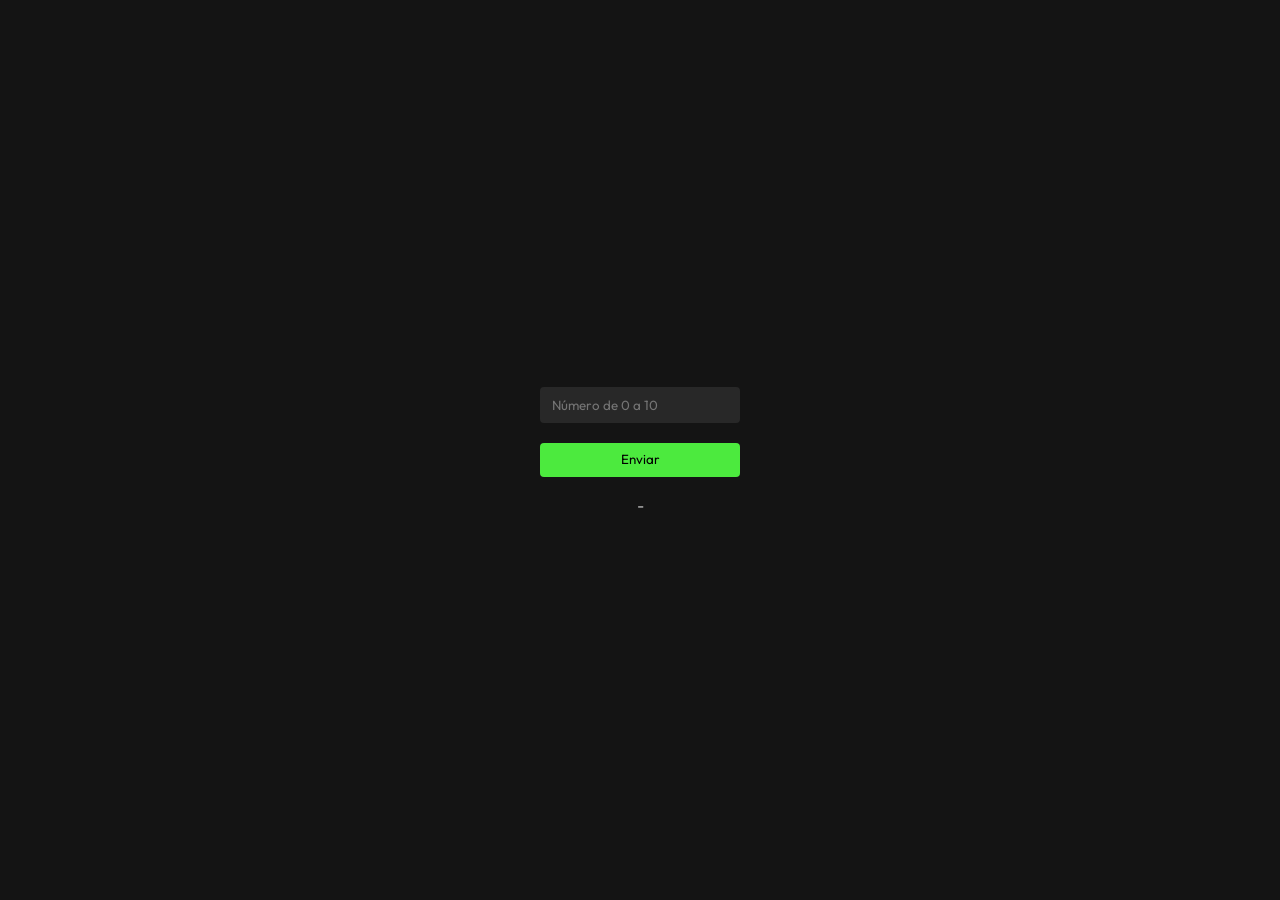
<file: 2-bimestre/aula-02-05/repeticao/ex1/index.html>
<!DOCTYPE html>
<html lang="pt-br">
<head>
    <!-- Metas -->
    <meta charset="UTF-8">
    <meta http-equiv="X-UA-Compatible" content="IE=edge">
    <meta name="viewport" content="width=device-width, initial-scale=1.0">

    <!-- General -->
    <title>Ex. 1 - Repetição</title>
    <link rel="stylesheet" href="../style.css">
</head>
<body>
    <form>
        <input type="number" step="1" placeholder="Número de 0 a 10" autofocus>
        <button>Enviar</button>
    </form>

    <p>-</p>

    <!-- Scripts -->
    <script>
        const form = document.querySelector('form'),
              input = document.querySelector('input'),
              output = document.querySelector('p')
        ;

        form.onsubmit = e => {
            e.preventDefault();

            let value = Number(input.value);

            if(value >= 0 && value <= 10){
                output.textContent = `Boa, filhote (${value})`
            } else {
                output.textContent = `Faz direito, filho.`
            }
        }
    </script>
</body>
</html>
</file>
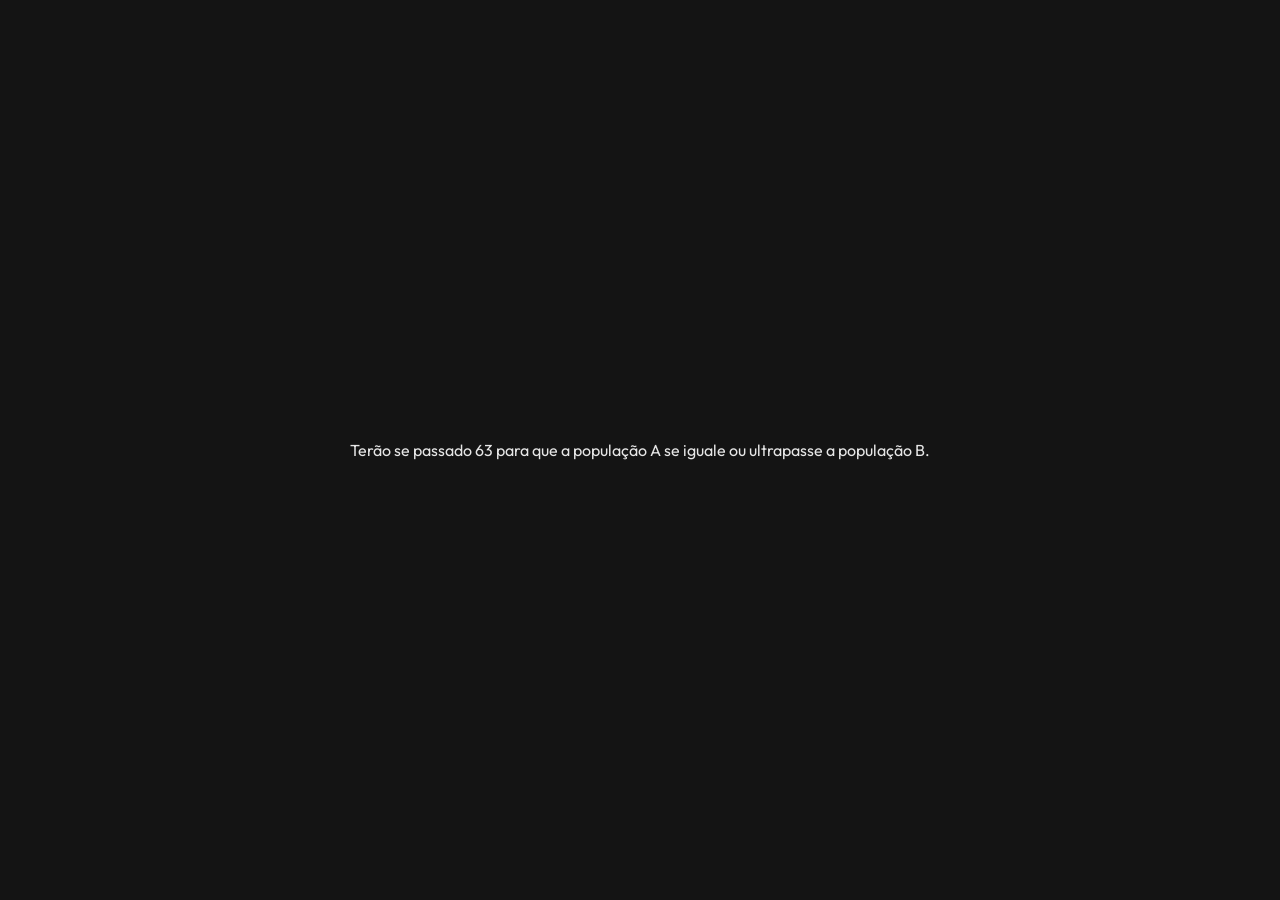
<file: 2-bimestre/aula-02-05/repeticao/ex2/index.html>
<!DOCTYPE html>
<html lang="pt-br">
<head>
    <!-- Metas -->
    <meta charset="UTF-8">
    <meta http-equiv="X-UA-Compatible" content="IE=edge">
    <meta name="viewport" content="width=device-width, initial-scale=1.0">

    <!-- General -->
    <title>Ex. 2 - Repetição</title>
    <link rel="stylesheet" href="../style.css">
</head>
<body>
    

    <!-- Scripts -->
    <script>
        // A = 80.000 (3% ao ano)
        // B = 200.000 (1.5% ao ano)

        let habitantesA = 80000;
        let habitantesB = 200000;
        let anos = 0;

        while (habitantesA < habitantesB){
            habitantesA += (habitantesA / 100) * 3;
            habitantesB += (habitantesB / 100) * 1.5;
            anos++
        }
        document.write(`Terão se passado ${anos} para que a população A se iguale ou ultrapasse a população B.`)

    </script>
</body>
</html>
</file>
<file: aula-11-04/style.css>
@import url('https://fonts.googleapis.com/css2?family=Outfit:wght@100;200;300;400;500;600;700;800;900&display=swap');

* {
    font-family: 'Outfit', sans-serif;
    margin: 0;
    padding: 0;
    box-sizing: border-box;
    outline: none;
    text-decoration: none;
}

body {
    height: 100vh;
    display: flex;
    justify-content: center;
    align-items: center;
    flex-direction: column;
    gap: 50px;
    background: linear-gradient(to right, rgb(218, 218, 218), rgb(227, 227, 245), rgb(219, 219, 219));
}

body > p{
    color: rgb(82, 82, 82);
}
div {
    width: 90%;
    max-width: 300px;
    max-height: 300px;
    user-select: none;
    text-align: center;
    padding: 150px 10px;
    line-height: 1.5;
    cursor: pointer;
    border-radius: 14px;
    background-color: rgb(67, 67, 231);
    box-shadow: 0 6px 16px rgba(0, 0, 0, .12);
    transition: transform .3s ease-in-out, background-color .2s ease;
}

div:active {
    transform: scale(0.95);
}

div p {
    font-weight: 300;
    font-size: 1.1rem;
    color: white;
    pointer-events: none;
}

/* Form */
form{
    width: 100%;
    max-width: 400px;
    padding: 70px 30px;
    border-radius: 30px;
    display: flex;
    background-color: rgb(43, 43, 43);
    box-shadow: 0 6px 30px rgba(0, 0, 0, 0.123);
    flex-direction: column;
}
form input[type=number]::placeholder{
    color: white;
}

form input[type=number]::-webkit-outer-spin-button, form input[type=number]::-webkit-inner-spin-button{
    appearance: none;
}
form select{
    cursor: pointer;
    appearance: none;
}
form input[type=number], form select{
    font-weight: 200;
    display: block;
    width: 100%;
    max-width: 250px;
    padding: 10px 12px;
    border: none;
    border-radius: 8px;
    color: white;
    background-color: rgb(59, 59, 59);
    margin: 0 auto 20px;
}
form input[type=submit]{
    width: 100%;
    max-width: 100px;
    padding: 8px;
    cursor: pointer;
    color: white;
    font-size: .9rem;
    font-weight: 200;
    outline: none;
    border: none;
    margin: 10px auto 0;
    border-radius: 7px;
    background-color: rgb(65, 65, 226);
}
</file>
<file: 1-bimestre/bootstales/assets/styles.css>
/* Fonts */
@import url('https://fonts.googleapis.com/css2?family=Outfit:wght@100;200;300;400;500;600;700;800;900&display=swap');
@import url('https://fonts.googleapis.com/css2?family=Nunito+Sans:wght@200;300;400;600;700;800;900&display=swap');

/* General */
*{
    text-decoration: none !important;
}
nav, img, footer{
    user-select: none;
}
::-webkit-scrollbar{
    width: 10px;
}
::-webkit-scrollbar-thumb{
    border: 3px solid white;
    background-color: rgb(13,110,253);
    border-radius: 100px;
}

/* Hero */
.hero{
    padding: 100px 0 55px;
}
p{
    text-align: justify;
    -webkit-hyphens: auto;
    hyphens: auto;
    font-family: 'Outfit', sans-serif;
    font-weight: 300;
}

/* Titles and Navbar */
.navbar-brand{
    font-family: 'Outfit', sans-serif;
}
.navbar button{
    border: none !important;
}
.navbar ul a{
    font-size: 1rem;
    font-weight: 300;
    border-radius: 4px;
    color: rgb(216, 216, 216) !important;
    font-family: 'Outfit', sans-serif;
}
.navbar ul a:hover{
    color: white !important;
}
nav ul a.contact-btn, nav ul a.contact-btn:hover{
    color: rgb(13,110,253) !important;
}
.title{
    margin-bottom: 10px;
}
h2{
    margin: 0 0 3px;
    color: rgb(13,110,253);
    font: 700 1.45rem 'Outfit', sans-serif;
}
.title p{
    margin: 0 !important;
    color: rgb(13,110,253);
}
#main-title{
    font-family: 'Outfit', sans-serif;
    color: rgb(13,110,253);
}

/* Sections and Footer */
section{
    padding: 50px 20px 0;
    line-height: 1.4;
}
#contact{
    margin-top: 55px !important;
    width: 80%;
    max-width: 300px;
}
#contact p{
    font-weight: 200;
    font-family: 'Outfit', sans-serif;
    color: rgb(214, 214, 214);
}
#shiva{
    padding-top: 15px !important;
    clear: both;
}
#shiva img{
    width: 85%;
    max-width: 550px;
    float: right;
    margin: 40px;
}
section li{
    font-family: 'Outfit', sans-serif;
    font-weight: 300;
}

/* Footer */
footer{
    font-family: 'Outfit', sans-serif;
    font-size: .95rem;
    font-weight: 100;
}
footer a:nth-child(2){
    font-size: .93rem !important;
}

/* Media Queries */
@media(max-width: 991px){
    .hero{
        padding-bottom: 20px;
    }
    #shiva img{
        display: block;
        float: none;
        margin: 0 auto 35px;
    }
    .title{
        margin: 25px 0 !important;
    }
    .title, .title p{
        text-align: center !important;
    }
    nav ul{
        padding-top: 10px;
    }
    .contact-btn{
        margin-bottom: 15px;
    }
    .wave{
        height: 50px;
    }
}
@media (max-width: 252px){
    nav .container-fluid{
        justify-content: center !important;
        text-align: center !important;
    }
    button{
        margin: 0 auto;
    }
    .navbar-brand{
        padding: 0 !important;
        margin: 2px 10px !important;
        text-align: center;
    }
}
</file>
<file: 1-bimestre/teste-diagnostico/assets/style.css>
/* Fonts */
@import url('https://fonts.googleapis.com/css2?family=Outfit:wght@100;200;300;400;500;600;700;800;900&display=swap');

/* Reset */
*{
    margin: 0;
    padding: 0;
    box-sizing: border-box;
    text-decoration: none;
}

/* Settings */
html{
    height: 200vh;
    font: 100% 'Outfit', sans-serif !important;
}
.waves{
    background-image: url(img/waves.svg);
    background-repeat: no-repeat;
    background-size: cover;
    background-position: top;
    height: 120px;
}
.container{
    width: 100%;
    max-width: 1400px;
    margin: 0 auto;
}
::-webkit-scrollbar{
    width: 11px;
}
::-webkit-scrollbar-thumb{
    border: 3px solid white;
    background-color: rgb(58, 57, 168);
    border-radius: 20px;
}
img{
    user-select: none;
}
::selection{
    background-color: rgb(39, 100, 231);
}

/* Hero */
.hero{
    display: flex;
    justify-content: space-around;
    align-items: center;
    flex-wrap: wrap;
    gap: 50px;
    padding: 130px 0;
    background-color: rgb(39, 100, 231);
}
.text-side{
    padding: 0 80px;
}
.hero h1, p{
    color: aliceblue;
}
.hero h1{
    font-size: 2.2rem;
}
.hero p{
    max-width: 380px;
    margin-top: 10px;
    font-size: 1.2rem;
    font-weight: 300;
}
.hero .image-side{
    display: flex;
    justify-content: center;
}
.hero img{
    width: 90%;
    max-width: 550px;
}

/* Album */
.album{
    display: flex;
    justify-content: center;
    flex-wrap: wrap;
    gap: 45px;

    padding: 120px 30px;
}
.book{
    width: 285px;
    border-radius: 16px;
    overflow: hidden;
    align-self: start;
    border: 1px solid rgba(0, 0, 0, 0.082);
    box-shadow: 0 0 30px rgba(0, 0, 0, 0.075);
    transition: box-shadow .3s ease;
}
.book:hover{
    box-shadow: 0 4px 30px rgba(0, 0, 0, 0.192);
}
.book:hover .book-image img{
    filter: grayscale(0);
    transform: scale(1.1);
}

.book-image{
    position: relative;
    width: 100%;
    overflow: hidden;
}
.book-image span{
    position: absolute;
    top: 0;
    left: 0;
    padding: .35rem .80rem;
    background-color: rgb(39, 100, 231);
    color: white;
    border-radius: 0 0 12px 0;
    font-weight: 300;
    box-shadow: 0 0 14px rgba(0, 0, 0, 0.616);
    font-size: .9rem;
}
.book-image img{
    display: block;
    width: 100%;
    transform: scale(1.02);
    filter: grayscale(1);
    transition: filter .3s ease, transform .3s ease;
}
.book-desc{
    padding: 1rem 1.5rem;
}
.book-desc h3{
    margin-bottom: 6px;
    font-weight: 700;
    font-size: 1.3rem;
}
.book-desc p{
    color: rgb(20, 20, 20);
}
.book-desc p:last-of-type{
    margin-bottom: 20px;
}
.book-desc a{
    background-color: rgb(39, 100, 231);
    padding: .25rem .95rem;
    color: white;
    font-size: 1rem;
    font-weight: 300;
    border-radius: 5px;
}

/* Footer */
footer{
    padding: 45px 10px;
    width: 100%;
    background-color: rgb(39, 100, 231);
    color: white;
    font-size: 1.1rem;
    text-align: center;
}

/* Media Queries */
@media(max-width: 1266px){
    .hero{
        padding: 80px 0 70px ;
        text-align: center;
    }
    .hero p{
        margin: 10px auto 0;
    }
}
@media(max-width: 460px){
    .text-side{
        padding: 0 20px;
    }
}
</file>
<file: 2-bimestre/aula-30-05/style.css>
/* Outfit */
@import url(https://fonts.googleapis.com/css?family=Outfit:100,200,300,regular,500,600,700,800,900);

/* Reset */
*{
    margin: 0;
    padding: 0;
    box-sizing: border-box;
    outline: none;
    text-decoration: none;
    font-family: 'Outfit', sans-serif;
    -webkit-tap-highlight-color: transparent;
}

/* General */
html,body{
    min-height: 100vh;
    scroll-behavior: smooth;
}
body{
    display: flex;
    flex-direction: column;
    justify-content: center;
    align-items: center;
    background-color: rgb(20,20,20);
    color: rgb(220,220,220);
}
::-webkit-outer-spin-button, ::-webkit-inner-spin-button{
    appearance: none;
}

/* Application */
main{
    width: 90%;
    max-width: 1100px;
    display: flex;
    align-items: center;
    justify-content: space-between;
    gap: 80px;
}

/* Form */
.form{
    width: 100%;
    max-width: 700px;
}
.form h1{
    -webkit-user-select: none;
    user-select: none;
    text-align: center;
    font-size: 1.2rem;
    font-weight: 600;
    margin-bottom: 30px;
}
.form form{
    margin: 0 auto;
    -webkit-user-select: none;
    user-select: none;
    display: flex;
    flex-direction: column;
    gap: 20px;
    width: 100%;
    max-width: 400px;
}
.form input#ano{
    width: 100%;
    font-size: .9rem;
    border-radius: 6px;
    border: none;
    padding: 12px 16px;
    background-color: rgb(40, 40, 40);
    color: rgb(220, 220, 220);
}
.form label{
    display: flex;
    align-items: center;
    gap: 10px;
    cursor: pointer;
    color: rgb(171, 171, 171);
    padding: 12px 16px;
    background-color: rgb(40, 40, 40);
    border-radius: 6px;
    width: 100%;
}
.form fieldset#genero{
    border: none;
    display: flex;
    gap: 10px;
    font-size: .9rem;
    font-weight: 300;
    justify-content: stretch;
    width: 100%;
}
.form form button{
    padding: 10px 14px;
    font-size: .92rem;
    border: none;
    font-weight: 300;
    border-radius: 6px;
    cursor: pointer;
    background-color: rgb(110, 255, 166);
    transition: transform .2s ease;
}
.form form button:active{
    transform: scale(0.95);
}

/* Output */
.output{
    text-align: center;
    -webkit-user-select: none;
    user-select: none;
    width: 100%;
    max-width: 700px;
    background-color: rgb(30, 30, 30);
    padding: 50px 30px;
    border-radius: 20px;
}
.output figure{
    width: 100%;
    margin: 0 auto;
    border-radius: 10px;
    overflow: hidden;
    max-width: 350px;
    max-height: 230px;
}
.output figure img{
    width: 100%;
    object-fit: cover;
    display: block;
}
.output h2{
    -webkit-user-select: none;
    user-select: none;
    font-size: 1.2rem;
    font-weight: 600;
}
.output p{
    margin: 10px 0 40px;
    font-weight: 200;
}
</file>
<file: 2-bimestre/aula-16-05/style.css>
/* Outfit */
@import url(https://fonts.googleapis.com/css?family=Outfit:100,200,300,regular,500,600,700,800,900);

/* Reset */
*{
    margin: 0;
    padding: 0;
    box-sizing: border-box;
    outline: none;
    text-decoration: none;
    font-family: 'Outfit', sans-serif;
    -webkit-tap-highlight-color: transparent;
}

/* General */
html,body{
    min-height: 100vh;
    scroll-behavior: smooth;
}
body{
    display: flex;
    flex-direction: column;
    justify-content: center;
    align-items: center;
    background-color: rgb(20,20,20);
    color: rgb(220,220,220);
    text-align: center;
}

/* Application */
h1{
    font-size: 1.1rem;
    margin-bottom: 20px;
    font-weight: 500;
}
p.output{
    font-style: .9rem;
    line-height: 1.5;
}
</file>
<file: 2-bimestre/aula-23-05/style.css>
/* Outfit */
@import url(https://fonts.googleapis.com/css?family=Outfit:100,200,300,regular,500,600,700,800,900);

/* Reset */
*{
    margin: 0;
    padding: 0;
    box-sizing: border-box;
    outline: none;
    text-decoration: none;
    font-family: 'Outfit', sans-serif;
    -webkit-tap-highlight-color: transparent;
}

/* General */
html,body{
    min-height: 100vh;
    scroll-behavior: smooth;
}
body{
    display: flex;
    flex-direction: column;
    justify-content: center;
    align-items: center;
    background-color: rgb(20,20,20);
    color: rgb(220,220,220);
    text-align: center;
}

/* Application */
button{
    border: none;
    padding: 13px 20px;
    font-size: 1rem;
    background-color: #8b6bff;
    color: rgb(30, 30, 30);
    border-radius: 4px;
    cursor: pointer;
    margin-top: 40px;
    transition: transform .2s ease;
}
button:active{
    transform: scale(0.9);
}
figure{
    width: 90%;
    margin: 0 auto;
    max-width: 200px;
}
img{
    width: 100%;
    display: block;
}
</file>
<file: 2-bimestre/aula-02-05/condicionais/style.css>
/* Fonts */
@import url(https://fonts.googleapis.com/css?family=Outfit:100,200,300,regular,500,600,700,800,900);

/* Reset */
*{
    margin: 0;
    padding: 0;
    box-sizing: border-box;
    line-height: 1;
    -webkit-tap-highlight-color: transparent;
    text-decoration: none;
    font-family: 'Outfit', sans-serif;
    outline: none;
}

::-webkit-outer-spin-button,
::-webkit-inner-spin-button{
    appearance: none;
}

/* General */
html, body{
    height: 100%;
    background-color: rgb(20,20,20);
    color: rgb(230,230,230);
    scroll-behavior: smooth;
}
body{
    display: flex;
    justify-content: center;
    align-items: center;
    flex-direction: column;
    text-align: center;
}

::-webkit-scrollbar{
    display: none;
}

/* Applications */
h1{
    font-weight: 500;
    margin-bottom: 10px;
    font-size: 1.3rem;
}
.links{
    display: flex;
    justify-content: center;
    flex-wrap: wrap;
    gap: 10px;
}
.links a{
    display: inline-block;
    margin-top: 30px;
    border-radius: 4px;
    background-color: rgb(20, 220, 76);
    padding: 12px 16px;
    color: rgb(20,20,20);
    transition: transform .2s ease;
}
.links a:active{
    transform: scale(.95);
}

/* Ex. 1 */
.f1{
    display: flex;
    justify-content: center;
    gap: 20px;
    margin: 30px auto;
}
.f1 input{
    max-width: 150px;
    padding: 10px 16px;
    background-color: rgb(40,40,40);
    color: rgb(220,220,220);
    border: none;
    font-weight: 300;
    border-radius: 4px;
}
.f1 button{
    cursor: pointer;
    border: none;
    border-radius: 4px;
    padding: 10px 15px;
    background-color: rgb(20, 220, 76);
    transition: transform .2s ease;
}
.f1 button:active{
    transform: scale(0.95);
}
.f1 + p{
    font-weight: 300;
    font-size: .9;
}

/* Ex. 2 */
.f2{
    margin-bottom: 30px;
    width: 100%;
    max-width: 300px;
    padding: 20px 35px;
}
.f2 input{
    display: block;
    width: 100%;
    border: none;
    padding: 12px 16px;
    border-radius: 7px;
    background-color: rgb(40,40,40);
    color: rgb(193, 193, 193);
    font-weight: 300;
}
.f2 input::placeholder{
    color: rgb(134, 134, 134);
}
.f2 button{
    display: inline-flex;
    align-items: center;
    gap: 10px;
    margin: 0 auto;
    padding: 6px 14px;
    border: none;
    border-radius: 7px;
    margin-top: 20px;
    background-color: rgb(97, 234, 56);
    cursor: pointer;
    font-size: .92rem;
    transition: background-color .3s ease, transform .2s ease;
}
.f2 button i{
    display: flex;
    align-items: center;
    justify-content: center;
    width: 25px;
    font-size: .75rem;
    height: 25px;
    border-radius: 50%;
    border: 1px solid black;
}
.f2 button:active{
    transform: scale(0.95);
}
.t2{
    border-spacing: 7px;
}
.t2 th, .t2 td{
    background-color: rgb(40, 40, 40);
    padding: 12px 18px;
    border-radius: 4px;
    font-size: .95rem;
    font-weight: 500;
}
.t2 td{
    font-weight: 200;
    font-size: .9rem;
}

/* Ex. 3 */
.f3{
    margin: 30px auto;
    padding: 0 35px;
    display: flex;
    gap: 10px;
}
.f3 input{
    padding: 8px 12px;
    background-color: rgb(40,40,40);
    color: rgb(220,220,220);
    border-radius: 4px;
    font-size: .9rem;
    border: none;
    font-weight: 300;
}
.f3 button{
    padding: 8px 12px;
    cursor: pointer;
    border-radius: 4px;
    background-color: rgb(97, 234, 56);
    border: none;
    font-size: .95rem;
}
.f3 + p{
    font-size: .95rem;
    color: rgb(202, 202, 202);
    font-weight: 300;
}

/* Ex. 4 */
.f4{
    margin: 30px auto;
    padding: 0 35px;
    display: flex;
    justify-content: center;
    gap: 10px;
    width: 100%;
    max-width: 300px;
}
.f4 input{
    padding: 8px 14px;
    background-color: rgb(40,40,40);
    color: rgb(220,220,220);
    border: none;
    border-radius: 4px;
    font-size: .9rem;
    max-width: 100px;
}
.f4 button{
    font-size: .9rem;
    background-color: rgb(20, 220, 76);
    padding: 8px 14px;
    border: none;
    border-radius: 4px;
    cursor: pointer;
    transition: transform .2s ease;
}
.f4 button:active{
    transform: scale(0.95);
}
.f4-p{
    font-weight: 300;
    margin-top: 10px;
    font-size: 1.15rem;
}
.f4 + p{
    font-weight: 300;
    margin-bottom: 20px;
}

.t4{
    width: 100%;
    max-width: 430px;
    border-spacing: 10px;
}
.t4 td, .t4 th{
    background-color: rgb(40,40,40);
    border-radius: 4px;
    font-size: .95rem;
    padding: 8px 16px;
    font-weight: 300;
}
.t4 th{
    font-weight: 500;
}
</file>
<file: 2-bimestre/aula-02-05/repeticao/style.css>
/* Fonts */
@import url(https://fonts.googleapis.com/css?family=Outfit:100,200,300,regular,500,600,700,800,900);

/* Reset */
*{
    margin: 0;
    padding: 0;
    box-sizing: border-box;
    line-height: 1;
    -webkit-tap-highlight-color: transparent;
    text-decoration: none;
    font-family: 'Outfit', sans-serif;
    outline: none;
}

::-webkit-outer-spin-button,
::-webkit-inner-spin-button{
    appearance: none;
}

/* General */
html, body{
    height: 100%;
    background-color: rgb(20,20,20);
    color: rgb(230,230,230);
    scroll-behavior: smooth;
}
body{
    display: flex;
    justify-content: center;
    align-items: center;
    flex-direction: column;
    text-align: center;
}

::-webkit-scrollbar{
    display: none;
}

/* Applications */
h1{
    font-weight: 500;
    margin-bottom: 10px;
    font-size: 1.3rem;
}

form{
    display: flex;
    flex-direction: column;
    width: 100%;
    max-width: 200px;
    gap: 20px;
}

::-webkit-outer-spin-button,
::-webkit-inner-spin-button{
    appearance: none;
}

form input{
    padding: 10px 12px;
    border-radius: 4px;
    background-color: rgb(40,40,40);
    color: rgb(220,220,220);
    border: none;
}
form button{
    background-color: rgb(76, 234, 62);
    color: black;
    cursor: pointer;
    border-radius: 4px;
    padding: 10px 15px;
    border: none;
}
p {
    font-weight: 300;
    margin-top: 20px;
}

table{
    margin-top: 20px;
    border-spacing: 6px;
}
table th, table td{
    background-color: rgb(40,40,40);
    padding: 8px 12px;
    border-radius: 4px;
    line-height: 1;
    font-size: .95rem;
    font-weight: 300;
}
</file>
